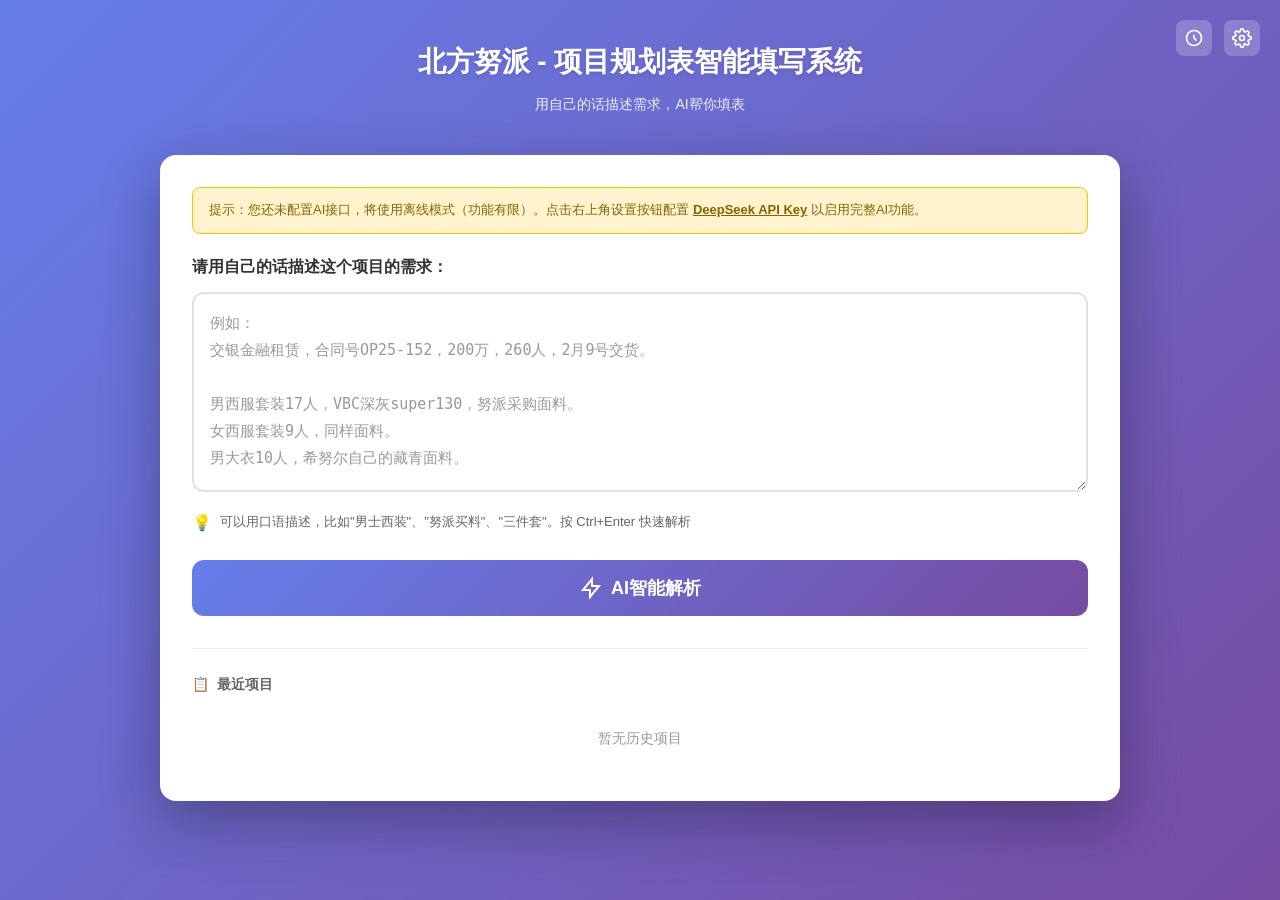
<file: project-planning-system-v2/index.html>
<!DOCTYPE html>
<html lang="zh-CN">
<head>
  <meta charset="UTF-8">
  <meta name="viewport" content="width=device-width, initial-scale=1.0">
  <title>北方努派 - 项目规划表智能填写系统</title>
  <link rel="stylesheet" href="css/style.css">
</head>
<body>
  <div class="app-container">
    <!-- 头部 -->
    <header class="app-header">
      <h1>北方努派 - 项目规划表智能填写系统</h1>
      <p class="subtitle">用自己的话描述需求，AI帮你填表</p>
    </header>

    <!-- 头部操作按钮 -->
    <div class="header-actions">
      <button class="btn btn-icon" id="historyBtn" title="历史记录">
        <svg width="20" height="20" viewBox="0 0 24 24" fill="none" stroke="currentColor" stroke-width="2">
          <path d="M12 8v4l3 3m6-3a9 9 0 11-18 0 9 9 0 0118 0z"/>
        </svg>
      </button>
      <button class="btn btn-icon" id="settingsBtn" title="设置">
        <svg width="20" height="20" viewBox="0 0 24 24" fill="none" stroke="currentColor" stroke-width="2">
          <path d="M12 15a3 3 0 100-6 3 3 0 000 6z"/>
          <path d="M19.4 15a1.65 1.65 0 00.33 1.82l.06.06a2 2 0 010 2.83 2 2 0 01-2.83 0l-.06-.06a1.65 1.65 0 00-1.82-.33 1.65 1.65 0 00-1 1.51V21a2 2 0 01-2 2 2 2 0 01-2-2v-.09A1.65 1.65 0 009 19.4a1.65 1.65 0 00-1.82.33l-.06.06a2 2 0 01-2.83 0 2 2 0 010-2.83l.06-.06a1.65 1.65 0 00.33-1.82 1.65 1.65 0 00-1.51-1H3a2 2 0 01-2-2 2 2 0 012-2h.09A1.65 1.65 0 004.6 9a1.65 1.65 0 00-.33-1.82l-.06-.06a2 2 0 010-2.83 2 2 0 012.83 0l.06.06a1.65 1.65 0 001.82.33H9a1.65 1.65 0 001-1.51V3a2 2 0 012-2 2 2 0 012 2v.09a1.65 1.65 0 001 1.51 1.65 1.65 0 001.82-.33l.06-.06a2 2 0 012.83 0 2 2 0 010 2.83l-.06.06a1.65 1.65 0 00-.33 1.82V9a1.65 1.65 0 001.51 1H21a2 2 0 012 2 2 2 0 01-2 2h-.09a1.65 1.65 0 00-1.51 1z"/>
        </svg>
      </button>
    </div>

    <!-- 输入页面 -->
    <div id="inputPage" class="page active">
      <div class="input-container">
        <!-- API提示 -->
        <div id="apiTip" class="api-tip">
          提示：您还未配置AI接口，将使用离线模式（功能有限）。点击右上角设置按钮配置 <a href="javascript:void(0)" onclick="App.showSettings()">DeepSeek API Key</a> 以启用完整AI功能。
        </div>

        <div class="input-section">
          <label class="input-label">请用自己的话描述这个项目的需求：</label>
          <textarea
            id="userInput"
            class="input-textarea"
            placeholder="例如：
交银金融租赁，合同号OP25-152，200万，260人，2月9号交货。

男西服套装17人，VBC深灰super130，努派采购面料。
女西服套装9人，同样面料。
男大衣10人，希努尔自己的藏青面料。

都用标准高端工艺，希努尔做，大货包装。"></textarea>
          <div class="input-hint">
            <span class="icon">💡</span>
            <span>可以用口语描述，比如"男士西装"、"努派买料"、"三件套"。按 Ctrl+Enter 快速解析</span>
          </div>
        </div>

        <button id="parseBtn" class="parse-btn">
          <svg width="24" height="24" viewBox="0 0 24 24" fill="none" stroke="currentColor" stroke-width="2">
            <path d="M13 10V3L4 14h7v7l9-11h-7z"/>
          </svg>
          AI智能解析
        </button>

        <!-- 最近项目 -->
        <div class="recent-section">
          <div class="recent-title">
            <span class="icon">📋</span>
            <span>最近项目</span>
          </div>
          <div id="recentProjects">
            <!-- 动态填充 -->
          </div>
        </div>
      </div>
    </div>

    <!-- 结果页面 -->
    <div id="resultPage" class="page">
      <div class="result-container">
        <!-- 结果头部 -->
        <div class="result-header">
          <div class="result-title">
            <span class="icon">✓</span>
            <h2>AI已解析完成，请确认以下信息</h2>
          </div>
          <div class="confidence-badge">
            解析置信度: <span id="confidenceValue" class="high">95%</span>
          </div>
        </div>

        <!-- 警告区域 -->
        <div id="warningsContent" class="warnings-section" style="display:none;"></div>

        <!-- 基本信息 -->
        <div class="section-card">
          <div class="section-header">
            <h3>
              <span class="icon">📋</span>
              项目基本信息
            </h3>
            <button class="btn btn-sm btn-link" data-action="edit-basic">修改</button>
          </div>
          <div id="basicInfoContent">
            <!-- 动态填充 -->
          </div>
        </div>

        <!-- 制作明细 -->
        <div class="section-card">
          <div class="section-header">
            <h3>
              <span class="icon">👔</span>
              制作明细 <span id="detailCount">(0条)</span>
            </h3>
            <button class="btn btn-sm btn-link" data-action="add-detail">+ 添加</button>
          </div>
          <div id="detailsContent">
            <!-- 动态填充 -->
          </div>
        </div>

        <!-- 操作按钮 -->
        <div class="result-actions">
          <button id="backBtn" class="btn btn-secondary btn-lg">
            <svg width="16" height="16" viewBox="0 0 24 24" fill="none" stroke="currentColor" stroke-width="2">
              <path d="M19 12H5M12 19l-7-7 7-7"/>
            </svg>
            返回修改
          </button>
          <button id="exportBtn" class="btn btn-success btn-lg">
            <svg width="16" height="16" viewBox="0 0 24 24" fill="none" stroke="currentColor" stroke-width="2">
              <path d="M9 12l2 2 4-4m6 2a9 9 0 11-18 0 9 9 0 0118 0z"/>
            </svg>
            确认并导出Excel
          </button>
        </div>
      </div>
    </div>

    <!-- 编辑弹窗 -->
    <div id="editModal" class="modal">
      <div class="modal-content">
        <div id="editModalContent">
          <!-- 动态填充 -->
        </div>
      </div>
    </div>
  </div>

  <!-- 引入脚本 -->
  <script src="https://cdn.sheetjs.com/xlsx-0.20.1/package/dist/xlsx.full.min.js"></script>
  <script src="js/data.js"></script>
  <script src="js/storage.js"></script>
  <script src="js/ai-parser.js"></script>
  <script src="js/export.js"></script>
  <script src="js/ui.js"></script>
</body>
</html>
</file>
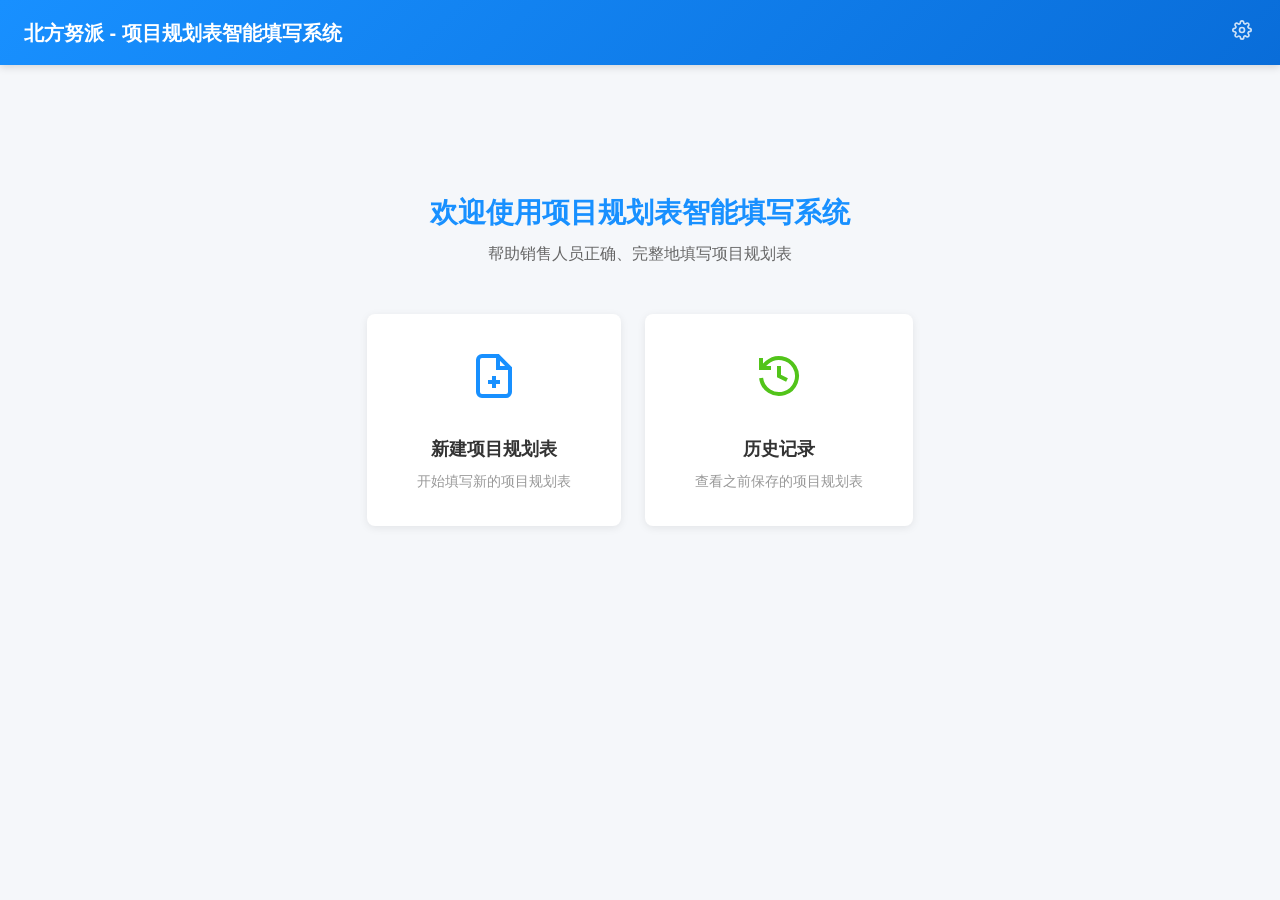
<file: project-planning-system/index.html>
<!DOCTYPE html>
<html lang="zh-CN">
<head>
  <meta charset="UTF-8">
  <meta name="viewport" content="width=device-width, initial-scale=1.0">
  <title>北方努派 - 项目规划表智能填写系统</title>
  <link rel="stylesheet" href="css/style.css">
  <!-- SheetJS 库用于Excel导出 -->
  <script src="https://cdn.sheetjs.com/xlsx-0.20.1/package/dist/xlsx.full.min.js"></script>
</head>
<body>
  <div class="app-container">
    <!-- 头部 -->
    <header class="app-header">
      <h1>北方努派 - 项目规划表智能填写系统</h1>
      <div class="header-actions">
        <button type="button" class="btn-icon" data-action="show-settings" title="设置">
          <svg width="20" height="20" viewBox="0 0 24 24" fill="none" stroke="currentColor" stroke-width="2">
            <circle cx="12" cy="12" r="3"></circle>
            <path d="M19.4 15a1.65 1.65 0 0 0 .33 1.82l.06.06a2 2 0 0 1 0 2.83 2 2 0 0 1-2.83 0l-.06-.06a1.65 1.65 0 0 0-1.82-.33 1.65 1.65 0 0 0-1 1.51V21a2 2 0 0 1-2 2 2 2 0 0 1-2-2v-.09A1.65 1.65 0 0 0 9 19.4a1.65 1.65 0 0 0-1.82.33l-.06.06a2 2 0 0 1-2.83 0 2 2 0 0 1 0-2.83l.06-.06a1.65 1.65 0 0 0 .33-1.82 1.65 1.65 0 0 0-1.51-1H3a2 2 0 0 1-2-2 2 2 0 0 1 2-2h.09A1.65 1.65 0 0 0 4.6 9a1.65 1.65 0 0 0-.33-1.82l-.06-.06a2 2 0 0 1 0-2.83 2 2 0 0 1 2.83 0l.06.06a1.65 1.65 0 0 0 1.82.33H9a1.65 1.65 0 0 0 1-1.51V3a2 2 0 0 1 2-2 2 2 0 0 1 2 2v.09a1.65 1.65 0 0 0 1 1.51 1.65 1.65 0 0 0 1.82-.33l.06-.06a2 2 0 0 1 2.83 0 2 2 0 0 1 0 2.83l-.06.06a1.65 1.65 0 0 0-.33 1.82V9a1.65 1.65 0 0 0 1.51 1H21a2 2 0 0 1 2 2 2 2 0 0 1-2 2h-.09a1.65 1.65 0 0 0-1.51 1z"></path>
          </svg>
        </button>
      </div>
    </header>

    <!-- 主内容区 -->
    <main class="app-main">
      <!-- 首页 -->
      <div id="homePage" class="page active">
        <div class="home-content">
          <div class="welcome-text">
            <h2>欢迎使用项目规划表智能填写系统</h2>
            <p>帮助销售人员正确、完整地填写项目规划表</p>
          </div>
          <div class="home-actions">
            <div class="action-card" data-action="new-project">
              <div class="icon">
                <svg width="48" height="48" viewBox="0 0 24 24" fill="none" stroke="#1890ff" stroke-width="2">
                  <path d="M14 2H6a2 2 0 0 0-2 2v16a2 2 0 0 0 2 2h12a2 2 0 0 0 2-2V8z"></path>
                  <polyline points="14,2 14,8 20,8"></polyline>
                  <line x1="12" y1="18" x2="12" y2="12"></line>
                  <line x1="9" y1="15" x2="15" y2="15"></line>
                </svg>
              </div>
              <h3>新建项目规划表</h3>
              <p>开始填写新的项目规划表</p>
            </div>
            <div class="action-card" data-action="view-history">
              <div class="icon">
                <svg width="48" height="48" viewBox="0 0 24 24" fill="none" stroke="#52c41a" stroke-width="2">
                  <path d="M3 3v5h5"></path>
                  <path d="M3.05 13A9 9 0 1 0 6 5.3L3 8"></path>
                  <path d="M12 7v5l4 2"></path>
                </svg>
              </div>
              <h3>历史记录</h3>
              <p>查看之前保存的项目规划表</p>
            </div>
          </div>
        </div>
      </div>

      <!-- 表单页 -->
      <div id="formPage" class="page">
        <!-- 步骤指示器 -->
        <div class="step-indicator">
          <div class="step active">
            <span class="step-number">1</span>
            <span class="step-title">项目基本信息</span>
          </div>
          <div class="step-connector"></div>
          <div class="step">
            <span class="step-number">2</span>
            <span class="step-title">制作明细</span>
          </div>
          <div class="step-connector"></div>
          <div class="step">
            <span class="step-number">3</span>
            <span class="step-title">执行规划时间</span>
          </div>
          <div class="step-connector"></div>
          <div class="step">
            <span class="step-number">4</span>
            <span class="step-title">预览导出</span>
          </div>
        </div>

        <!-- 表单内容区 -->
        <div id="formContent">
          <!-- 动态渲染 -->
        </div>
      </div>

      <!-- 历史记录页 -->
      <div id="historyPage" class="page">
        <div class="history-header">
          <h2>历史记录</h2>
          <button type="button" class="btn btn-secondary" data-action="go-home">返回首页</button>
        </div>
        <div id="historyList">
          <!-- 动态渲染 -->
        </div>
      </div>
    </main>
  </div>

  <!-- 设置弹窗 -->
  <div id="settingsModal" class="modal">
    <div class="modal-content">
      <div class="modal-header">
        <h3>系统设置</h3>
        <button type="button" class="modal-close" data-action="close-modal">&times;</button>
      </div>
      <div class="modal-body">
        <div class="form-group">
          <label>DeepSeek API Key（可选，用于AI辅助功能）</label>
          <input type="password" id="apiKey" class="form-control" placeholder="sk-...">
          <p class="hint">配置API Key后可使用存货名称智能匹配、工艺要求智能补全等AI功能</p>
        </div>
      </div>
      <div class="modal-footer">
        <button type="button" class="btn btn-secondary" data-action="close-modal">取消</button>
        <button type="button" class="btn btn-primary" data-action="save-settings">保存</button>
      </div>
    </div>
  </div>

  <!-- 加载JavaScript模块 -->
  <script src="js/data.js"></script>
  <script src="js/storage.js"></script>
  <script src="js/form.js"></script>
  <script src="js/export.js"></script>
  <script src="js/ai.js"></script>
  <script src="js/main.js"></script>
</body>
</html>
</file>
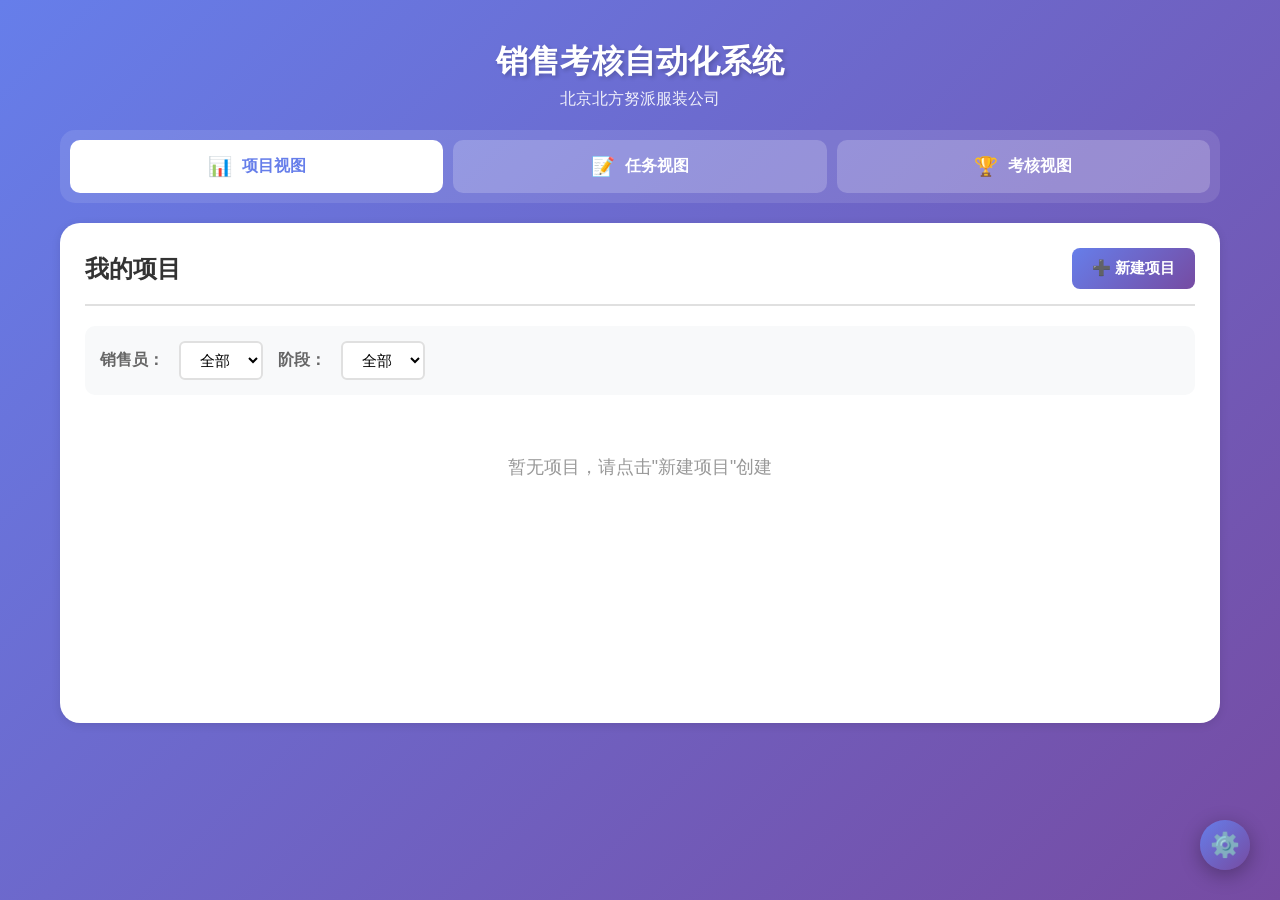
<file: sales-kpi-system/index.html>
<!DOCTYPE html>
<html lang="zh-CN">
<head>
    <meta charset="UTF-8">
    <meta name="viewport" content="width=device-width, initial-scale=1.0">
    <title>销售考核自动化系统 - 北京北方努派服装公司</title>
    <link rel="stylesheet" href="new-styles.css">
</head>
<body>
    <div class="app-container">
        <!-- 顶部标题 -->
        <header class="app-header">
            <h1>销售考核自动化系统</h1>
            <p class="subtitle">北京北方努派服装公司</p>
        </header>

        <!-- 三视图导航 -->
        <nav class="main-nav">
            <button class="nav-btn active" data-view="projects">
                <span class="nav-icon">📊</span>
                <span class="nav-text">项目视图</span>
            </button>
            <button class="nav-btn" data-view="tasks">
                <span class="nav-icon">📝</span>
                <span class="nav-text">任务视图</span>
            </button>
            <button class="nav-btn" data-view="assessment">
                <span class="nav-icon">🏆</span>
                <span class="nav-text">考核视图</span>
            </button>
        </nav>

        <!-- 视图内容 -->
        <main class="main-content">
            <!-- ==================== 项目视图 ==================== -->
            <section id="projects-view" class="view active">
                <div class="view-header">
                    <h2>我的项目</h2>
                    <button class="btn btn-primary" onclick="showAddProjectModal()">
                        ➕ 新建项目
                    </button>
                </div>

                <div class="filter-bar">
                    <label>销售员：</label>
                    <select id="projectFilterSalesperson" onchange="filterProjects()">
                        <option value="">全部</option>
                    </select>
                    <label>阶段：</label>
                    <select id="projectFilterStage" onchange="filterProjects()">
                        <option value="">全部</option>
                        <option value="接触">接触</option>
                        <option value="递进">递进</option>
                        <option value="深入">深入</option>
                        <option value="执行">执行</option>
                        <option value="冲刺">冲刺</option>
                        <option value="谈判">谈判</option>
                        <option value="签约">签约</option>
                    </select>
                </div>

                <div id="projectsList" class="projects-list">
                    <p class="empty-hint">加载中...</p>
                </div>
            </section>

            <!-- ==================== 任务视图（核心工作台） ==================== -->
            <section id="tasks-view" class="view">
                <div class="workbench-header">
                    <div class="workbench-title">
                        <button class="btn btn-back" onclick="exitWorkbench()">← 返回</button>
                        <h2 id="workbenchTitle">工作台</h2>
                    </div>
                    <div class="workbench-actions">
                        <button class="btn btn-secondary" onclick="showGlobalAnalysisModal()">
                            📊 AI全局分析
                        </button>
                    </div>
                    <div class="workbench-score">
                        <span class="score-label">项目总分：</span>
                        <span class="score-value" id="workbenchScore">0</span>
                        <span class="score-grade" id="workbenchGrade"></span>
                    </div>
                </div>

                <div class="task-filters">
                    <div class="filter-group">
                        <label>筛选：</label>
                        <button class="filter-btn active" data-filter="all">全部</button>
                        <button class="filter-btn" data-filter="incomplete">未完成</button>
                        <button class="filter-btn" data-filter="complete">已完成</button>
                    </div>
                    <div class="filter-group">
                        <label>分组：</label>
                        <button class="group-btn active" data-group="none">不分组</button>
                        <button class="group-btn" data-group="category">按阶段分组</button>
                    </div>
                </div>

                <div id="tasksList" class="tasks-list">
                    <p class="empty-hint">请从项目视图选择一个项目</p>
                </div>
            </section>

            <!-- ==================== 考核视图 ==================== -->
            <section id="assessment-view" class="view">
                <div class="assessment-header">
                    <h2>月度考核</h2>
                    <div class="month-selector">
                        <select id="monthSelect" class="month-dropdown" onchange="onMonthChange()"></select>
                    </div>
                </div>

                <div class="snapshot-panel">
                    <div class="snapshot-status" id="snapshotStatus">
                        <span class="status-icon">⏳</span>
                        <span class="status-text">未生成快照</span>
                    </div>
                    <button class="btn btn-primary" id="generateSnapshotBtn" onclick="generateSnapshot()">
                        📸 生成本月快照
                    </button>
                </div>

                <div id="rankingContent" class="ranking-content">
                    <p class="empty-hint">加载中...</p>
                </div>

                <!-- 项目明细弹窗 -->
                <div id="projectDetailModal" class="modal-overlay">
                    <div class="modal-content modal-large">
                        <div class="modal-header">
                            <h2 id="projectDetailTitle">项目明细</h2>
                            <button class="modal-close" onclick="closeProjectDetailModal()">×</button>
                        </div>
                        <div class="modal-body" id="projectDetailBody">
                            <!-- 动态生成项目明细 -->
                        </div>
                    </div>
                </div>

                <div class="assessment-actions">
                    <button class="btn btn-secondary" onclick="exportToExcel()">
                        📥 导出Excel
                    </button>
                </div>
            </section>
        </main>
    </div>

    <!-- ==================== 弹窗：新建/编辑项目 ==================== -->
    <div id="projectModal" class="modal-overlay">
        <div class="modal-content">
            <div class="modal-header">
                <h2 id="projectModalTitle">新建项目</h2>
                <button class="modal-close" onclick="closeProjectModal()">×</button>
            </div>
            <div class="modal-body">
                <form id="projectForm" onsubmit="submitProject(event)">
                    <input type="hidden" name="projectId" id="projectId">
                    <div class="form-group">
                        <label>项目名称 *</label>
                        <input type="text" name="name" required placeholder="请输入项目名称">
                    </div>
                    <div class="form-group">
                        <label>销售员 *</label>
                        <input type="text" name="salesperson" required placeholder="请输入销售员姓名">
                    </div>
                    <div class="form-row">
                        <div class="form-group">
                            <label>项目金额（万元）*</label>
                            <input type="number" name="amount" required placeholder="0" min="0">
                        </div>
                        <div class="form-group">
                            <label>当前阶段 *</label>
                            <select name="currentStage" required>
                                <option value="接触">接触</option>
                                <option value="递进">递进</option>
                                <option value="深入">深入</option>
                                <option value="执行">执行</option>
                                <option value="冲刺">冲刺</option>
                                <option value="谈判">谈判</option>
                                <option value="签约">签约</option>
                            </select>
                        </div>
                    </div>
                    <div class="form-group">
                        <label>进入当前阶段日期 *</label>
                        <input type="date" name="stageStartDate" required>
                    </div>
                    <div class="form-actions">
                        <button type="button" class="btn btn-secondary" onclick="closeProjectModal()">取消</button>
                        <button type="submit" class="btn btn-primary">保存</button>
                    </div>
                </form>
            </div>
        </div>
    </div>

    <!-- ==================== 弹窗：上传新版本 ==================== -->
    <div id="versionModal" class="modal-overlay">
        <div class="modal-content modal-large">
            <div class="modal-header">
                <h2 id="versionModalTitle">上传新版本</h2>
                <button class="modal-close" onclick="closeVersionModal()">×</button>
            </div>
            <div class="modal-body" id="versionModalBody">
                <!-- 动态生成表单 -->
            </div>
        </div>
    </div>

    <!-- ==================== 弹窗：版本历史 ==================== -->
    <div id="historyModal" class="modal-overlay">
        <div class="modal-content modal-large">
            <div class="modal-header">
                <h2 id="historyModalTitle">版本历史</h2>
                <button class="modal-close" onclick="closeHistoryModal()">×</button>
            </div>
            <div class="modal-body" id="historyModalBody">
                <!-- 动态生成版本列表 -->
            </div>
        </div>
    </div>

    <!-- ==================== 弹窗：AI全局分析 ==================== -->
    <div id="globalAnalysisModal" class="modal-overlay">
        <div class="modal-content modal-large">
            <div class="modal-header">
                <h2 id="globalAnalysisModalTitle">AI全局一致性分析</h2>
                <button class="modal-close" onclick="closeGlobalAnalysisModal()">×</button>
            </div>
            <div class="modal-body" id="globalAnalysisModalBody">
                <!-- 动态生成分析内容 -->
            </div>
        </div>
    </div>

    <!-- ==================== 弹窗：设置 ==================== -->
    <div id="settingsModal" class="modal-overlay">
        <div class="modal-content">
            <div class="modal-header">
                <h2>系统设置</h2>
                <button class="modal-close" onclick="closeSettingsModal()">×</button>
            </div>
            <div class="modal-body">
                <div class="settings-section">
                    <h3>数据管理</h3>
                    <div class="settings-buttons">
                        <button class="btn btn-secondary" onclick="loadTestDataFromSettings()">
                            🧪 加载测试数据
                        </button>
                        <button class="btn btn-secondary" onclick="exportAllData()">
                            📤 导出数据
                        </button>
                        <button class="btn btn-danger" onclick="clearAllData()">
                            🗑️ 清除数据
                        </button>
                    </div>
                </div>
                <div class="settings-section">
                    <h3>快照列表</h3>
                    <div id="snapshotList">
                        <p class="empty-hint">暂无快照</p>
                    </div>
                </div>
                <div class="settings-section">
                    <h3>🤖 AI智能验证</h3>
                    <p style="color: #666; font-size: 0.9rem; margin-bottom: 15px;">
                        启用Gemini AI进行内容质量智能验证（可选功能）
                    </p>
                    <div class="form-group">
                        <label>Gemini API Key</label>
                        <input type="password" id="geminiApiKey" placeholder="输入你的API Key" style="width: 100%;">
                    </div>
                    <div class="settings-buttons" style="margin-top: 10px;">
                        <button class="btn btn-secondary" onclick="saveApiKey()">
                            💾 保存
                        </button>
                        <button class="btn btn-secondary" onclick="testApiConnection()">
                            🔗 测试连接
                        </button>
                        <a href="https://aistudio.google.com/apikey" target="_blank" class="btn btn-secondary">
                            🔑 获取API Key
                        </a>
                    </div>
                    <div id="apiTestResult" style="margin-top: 10px; padding: 10px; border-radius: 8px; display: none;"></div>
                </div>
            </div>
        </div>
    </div>

    <!-- 浮动设置按钮 -->
    <button class="floating-btn" onclick="showSettingsModal()">⚙️</button>

    <!-- 脚本加载 -->
    <script src="task-config.js"></script>
    <script src="task-rules.js"></script>
    <script src="data-storage.js"></script>
    <script src="score-engine.js"></script>
    <script src="ai-validator.js"></script>
    <script src="validation-engine.js"></script>
    <script src="global-analyzer.js"></script>
    <script src="version-validator.js"></script>
    <script src="task-templates.js"></script>
    <script src="test-data.js"></script>
    <script src="new-app.js"></script>
</body>
</html>
</file>
<file: project-planning-system-v2/css/style.css>
/**
 * 北方努派项目规划表智能填写系统 V2 - 样式文件
 */

/* ==================== 基础样式 ==================== */
* {
  margin: 0;
  padding: 0;
  box-sizing: border-box;
}

body {
  font-family: -apple-system, BlinkMacSystemFont, 'Segoe UI', Roboto, 'Helvetica Neue', Arial, 'Noto Sans', sans-serif;
  font-size: 14px;
  line-height: 1.6;
  color: #333;
  background: linear-gradient(135deg, #667eea 0%, #764ba2 100%);
  min-height: 100vh;
}

/* ==================== 布局 ==================== */
.app-container {
  max-width: 1000px;
  margin: 0 auto;
  padding: 40px 20px;
}

.app-header {
  text-align: center;
  margin-bottom: 40px;
  color: white;
}

.app-header h1 {
  font-size: 28px;
  font-weight: 600;
  margin-bottom: 8px;
  text-shadow: 0 2px 4px rgba(0,0,0,0.1);
}

.app-header .subtitle {
  font-size: 14px;
  opacity: 0.9;
}

.header-actions {
  position: absolute;
  top: 20px;
  right: 20px;
  display: flex;
  gap: 12px;
}

/* ==================== 页面切换 ==================== */
.page {
  display: none;
}

.page.active {
  display: block;
}

/* ==================== 输入页面 ==================== */
.input-container {
  background: white;
  border-radius: 16px;
  padding: 32px;
  box-shadow: 0 20px 60px rgba(0,0,0,0.3);
}

.input-section {
  margin-bottom: 24px;
}

.input-label {
  display: block;
  font-size: 16px;
  font-weight: 600;
  color: #333;
  margin-bottom: 12px;
}

.input-textarea {
  width: 100%;
  min-height: 200px;
  padding: 16px;
  border: 2px solid #e0e0e0;
  border-radius: 12px;
  font-size: 15px;
  line-height: 1.8;
  resize: vertical;
  transition: border-color 0.3s, box-shadow 0.3s;
}

.input-textarea:focus {
  outline: none;
  border-color: #667eea;
  box-shadow: 0 0 0 4px rgba(102, 126, 234, 0.1);
}

.input-textarea::placeholder {
  color: #999;
}

.input-hint {
  display: flex;
  align-items: center;
  gap: 8px;
  color: #666;
  font-size: 13px;
  margin-top: 12px;
}

.input-hint .icon {
  font-size: 16px;
}

.parse-btn {
  width: 100%;
  padding: 16px 32px;
  background: linear-gradient(135deg, #667eea 0%, #764ba2 100%);
  color: white;
  border: none;
  border-radius: 12px;
  font-size: 18px;
  font-weight: 600;
  cursor: pointer;
  transition: transform 0.2s, box-shadow 0.2s;
  display: flex;
  align-items: center;
  justify-content: center;
  gap: 8px;
}

.parse-btn:hover:not(:disabled) {
  transform: translateY(-2px);
  box-shadow: 0 8px 25px rgba(102, 126, 234, 0.4);
}

.parse-btn:disabled {
  opacity: 0.7;
  cursor: not-allowed;
}

.parse-btn .loading {
  width: 20px;
  height: 20px;
  border: 3px solid rgba(255,255,255,0.3);
  border-top-color: white;
  border-radius: 50%;
  animation: spin 0.8s linear infinite;
}

@keyframes spin {
  to { transform: rotate(360deg); }
}

/* API提示 */
.api-tip {
  display: none;
  background: #fff3cd;
  border: 1px solid #ffc107;
  border-radius: 8px;
  padding: 12px 16px;
  margin-bottom: 20px;
  color: #856404;
  font-size: 13px;
}

.api-tip a {
  color: #856404;
  font-weight: 600;
}

/* 最近项目 */
.recent-section {
  margin-top: 32px;
  padding-top: 24px;
  border-top: 1px solid #eee;
}

.recent-title {
  font-size: 14px;
  font-weight: 600;
  color: #666;
  margin-bottom: 12px;
  display: flex;
  align-items: center;
  gap: 8px;
}

.recent-item {
  display: flex;
  align-items: center;
  padding: 10px 12px;
  border-radius: 8px;
  cursor: pointer;
  transition: background 0.2s;
}

.recent-item:hover {
  background: #f5f5f5;
}

.recent-item .customer {
  font-weight: 500;
  color: #333;
}

.recent-item .contract {
  color: #666;
  margin-left: 8px;
}

.recent-item .date {
  color: #999;
  font-size: 12px;
  margin-left: auto;
}

.empty-tip {
  color: #999;
  text-align: center;
  padding: 20px;
}

/* ==================== 结果页面 ==================== */
.result-container {
  background: white;
  border-radius: 16px;
  padding: 32px;
  box-shadow: 0 20px 60px rgba(0,0,0,0.3);
}

.result-header {
  display: flex;
  align-items: center;
  justify-content: space-between;
  margin-bottom: 24px;
  padding-bottom: 16px;
  border-bottom: 1px solid #eee;
}

.result-title {
  display: flex;
  align-items: center;
  gap: 12px;
}

.result-title .icon {
  width: 32px;
  height: 32px;
  background: #52c41a;
  color: white;
  border-radius: 50%;
  display: flex;
  align-items: center;
  justify-content: center;
  font-size: 18px;
}

.result-title h2 {
  font-size: 18px;
  font-weight: 600;
}

.confidence-badge {
  font-size: 12px;
  color: #666;
}

.confidence-badge .high { color: #52c41a; font-weight: 600; }
.confidence-badge .medium { color: #faad14; font-weight: 600; }
.confidence-badge .low { color: #ff4d4f; font-weight: 600; }

/* 基本信息卡片 */
.section-card {
  background: #fafafa;
  border-radius: 12px;
  padding: 20px;
  margin-bottom: 20px;
}

.section-header {
  display: flex;
  align-items: center;
  justify-content: space-between;
  margin-bottom: 16px;
}

.section-header h3 {
  font-size: 16px;
  font-weight: 600;
  display: flex;
  align-items: center;
  gap: 8px;
}

.section-header .icon {
  font-size: 18px;
}

.info-grid {
  display: grid;
  grid-template-columns: repeat(3, 1fr);
  gap: 16px;
}

.info-item {
  display: flex;
  flex-direction: column;
  gap: 4px;
}

.info-item label {
  font-size: 12px;
  color: #999;
}

.info-item span {
  font-size: 14px;
  font-weight: 500;
}

.info-item .missing {
  color: #ff4d4f;
  font-weight: normal;
  font-style: italic;
}

/* 明细卡片 */
.detail-card {
  background: white;
  border: 1px solid #e8e8e8;
  border-radius: 12px;
  margin-bottom: 16px;
  overflow: hidden;
}

.detail-header {
  display: flex;
  align-items: center;
  justify-content: space-between;
  padding: 12px 16px;
  background: #f5f7fa;
  border-bottom: 1px solid #e8e8e8;
}

.detail-title {
  font-weight: 600;
  color: #333;
}

.detail-actions {
  display: flex;
  gap: 8px;
}

.detail-body {
  padding: 16px;
}

.detail-row {
  display: flex;
  align-items: flex-start;
  margin-bottom: 8px;
}

.detail-row:last-child {
  margin-bottom: 0;
}

.detail-row .label {
  color: #666;
  width: 80px;
  flex-shrink: 0;
}

.detail-row .value {
  color: #333;
  font-weight: 500;
}

.detail-row .value.craft-value {
  font-weight: normal;
  color: #666;
  font-size: 13px;
}

.detail-missing {
  display: flex;
  align-items: center;
  gap: 8px;
  margin-top: 12px;
  padding: 8px 12px;
  background: #fff2f0;
  border-radius: 6px;
  color: #ff4d4f;
  font-size: 13px;
}

.detail-missing .icon {
  width: 18px;
  height: 18px;
  background: #ff4d4f;
  color: white;
  border-radius: 50%;
  display: flex;
  align-items: center;
  justify-content: center;
  font-size: 12px;
  font-weight: bold;
}

/* 警告区域 */
.warnings-section {
  background: #fffbe6;
  border: 1px solid #ffe58f;
  border-radius: 12px;
  padding: 16px;
  margin-bottom: 20px;
}

.warnings-header {
  display: flex;
  align-items: center;
  gap: 8px;
  color: #d48806;
  font-weight: 600;
  margin-bottom: 12px;
}

.warnings-header .icon {
  font-size: 18px;
}

.warnings-list {
  list-style: none;
  margin: 0;
  padding: 0;
}

.warning-item {
  display: flex;
  align-items: center;
  justify-content: space-between;
  padding: 8px 0;
  border-bottom: 1px dashed #ffe58f;
  color: #ad6800;
  font-size: 13px;
}

.warning-item:last-child {
  border-bottom: none;
}

.warning-close {
  background: none;
  border: none;
  color: #d48806;
  font-size: 18px;
  cursor: pointer;
  padding: 0 4px;
}

/* 操作按钮区 */
.result-actions {
  display: flex;
  justify-content: space-between;
  gap: 16px;
  margin-top: 24px;
  padding-top: 20px;
  border-top: 1px solid #eee;
}

/* ==================== 按钮样式 ==================== */
.btn {
  display: inline-flex;
  align-items: center;
  justify-content: center;
  padding: 10px 20px;
  border: none;
  border-radius: 8px;
  font-size: 14px;
  font-weight: 500;
  cursor: pointer;
  transition: all 0.2s;
  text-decoration: none;
  gap: 6px;
}

.btn:disabled {
  opacity: 0.6;
  cursor: not-allowed;
}

.btn-primary {
  background: linear-gradient(135deg, #667eea 0%, #764ba2 100%);
  color: white;
}

.btn-primary:hover:not(:disabled) {
  transform: translateY(-1px);
  box-shadow: 0 4px 12px rgba(102, 126, 234, 0.4);
}

.btn-secondary {
  background: #f0f0f0;
  color: #333;
}

.btn-secondary:hover:not(:disabled) {
  background: #e0e0e0;
}

.btn-success {
  background: #52c41a;
  color: white;
}

.btn-success:hover:not(:disabled) {
  background: #73d13d;
}

.btn-link {
  background: none;
  color: #667eea;
  padding: 4px 8px;
}

.btn-link:hover {
  color: #764ba2;
}

.btn-danger-text {
  color: #ff4d4f;
}

.btn-danger-text:hover {
  color: #ff7875;
}

.btn-sm {
  padding: 6px 12px;
  font-size: 13px;
}

.btn-lg {
  padding: 14px 28px;
  font-size: 16px;
}

.btn-icon {
  background: rgba(255,255,255,0.2);
  color: white;
  padding: 8px;
  border-radius: 8px;
}

.btn-icon:hover {
  background: rgba(255,255,255,0.3);
}

/* ==================== 弹窗样式 ==================== */
.modal {
  display: none;
  position: fixed;
  top: 0;
  left: 0;
  right: 0;
  bottom: 0;
  background: rgba(0, 0, 0, 0.5);
  z-index: 1000;
  align-items: center;
  justify-content: center;
  padding: 20px;
}

.modal.show {
  display: flex;
}

.modal-content {
  background: white;
  border-radius: 16px;
  width: 100%;
  max-width: 600px;
  max-height: 90vh;
  overflow-y: auto;
  box-shadow: 0 20px 60px rgba(0,0,0,0.3);
}

.modal-content h3 {
  font-size: 18px;
  font-weight: 600;
  padding: 20px 24px;
  border-bottom: 1px solid #eee;
  margin: 0;
}

.modal-content form {
  padding: 24px;
}

/* ==================== 表单样式 ==================== */
.form-row {
  display: flex;
  gap: 16px;
  margin-bottom: 16px;
}

.form-group {
  flex: 1;
  min-width: 0;
}

.form-group.full-width {
  flex: 100%;
}

.form-group label {
  display: block;
  font-size: 13px;
  font-weight: 500;
  color: #333;
  margin-bottom: 6px;
}

.form-control {
  width: 100%;
  padding: 10px 12px;
  border: 1px solid #d9d9d9;
  border-radius: 8px;
  font-size: 14px;
  transition: all 0.2s;
}

.form-control:focus {
  outline: none;
  border-color: #667eea;
  box-shadow: 0 0 0 3px rgba(102, 126, 234, 0.1);
}

.form-control:read-only {
  background: #f5f5f5;
}

textarea.form-control {
  resize: vertical;
  min-height: 60px;
}

.required {
  color: #ff4d4f;
}

.hint {
  color: #999;
  font-size: 12px;
  margin-top: 4px;
}

.hint a {
  color: #667eea;
}

.form-section-title {
  font-size: 14px;
  font-weight: 600;
  color: #667eea;
  margin: 20px 0 16px;
  padding-bottom: 8px;
  border-bottom: 1px dashed #e0e0e0;
}

.radio-group {
  display: flex;
  gap: 20px;
  padding-top: 6px;
}

.radio-label {
  display: flex;
  align-items: center;
  gap: 6px;
  cursor: pointer;
}

.radio-label input {
  margin: 0;
}

.form-actions {
  display: flex;
  justify-content: flex-end;
  gap: 12px;
  margin-top: 24px;
  padding-top: 16px;
  border-top: 1px solid #eee;
}

/* ==================== 历史记录 ==================== */
.history-list {
  max-height: 400px;
  overflow-y: auto;
}

.history-item {
  display: flex;
  align-items: center;
  justify-content: space-between;
  padding: 12px;
  border-bottom: 1px solid #f0f0f0;
}

.history-item:hover {
  background: #f5f7fa;
}

.history-info {
  flex: 1;
  cursor: pointer;
  display: flex;
  align-items: center;
  gap: 12px;
}

.history-info .customer {
  font-weight: 500;
}

.history-info .contract {
  color: #666;
}

.history-info .date {
  color: #999;
  font-size: 12px;
  margin-left: auto;
}

/* ==================== 消息提示 ==================== */
.message-toast {
  position: fixed;
  top: 20px;
  left: 50%;
  transform: translateX(-50%) translateY(-100px);
  padding: 12px 24px;
  border-radius: 8px;
  color: white;
  font-weight: 500;
  z-index: 10000;
  transition: transform 0.3s ease;
  box-shadow: 0 4px 12px rgba(0,0,0,0.15);
}

.message-toast.show {
  transform: translateX(-50%) translateY(0);
}

.message-success {
  background: #52c41a;
}

.message-error {
  background: #ff4d4f;
}

.message-info {
  background: #667eea;
}

/* ==================== 响应式 ==================== */
@media (max-width: 768px) {
  .app-container {
    padding: 20px 16px;
  }

  .input-container,
  .result-container {
    padding: 20px;
    border-radius: 12px;
  }

  .info-grid {
    grid-template-columns: repeat(2, 1fr);
  }

  .form-row {
    flex-direction: column;
  }

  .result-actions {
    flex-direction: column;
  }

  .header-actions {
    position: static;
    justify-content: center;
    margin-bottom: 20px;
  }
}

@media (max-width: 480px) {
  .info-grid {
    grid-template-columns: 1fr;
  }

  .detail-row {
    flex-direction: column;
    gap: 4px;
  }

  .detail-row .label {
    width: auto;
  }
}
</file>
<file: project-planning-system/css/style.css>
/**
 * 北方努派项目规划表智能填写系统 - 样式文件
 */

/* ========== 基础样式 ========== */
* {
  margin: 0;
  padding: 0;
  box-sizing: border-box;
}

body {
  font-family: -apple-system, BlinkMacSystemFont, 'Segoe UI', Roboto, 'Helvetica Neue', Arial, 'Noto Sans', sans-serif;
  font-size: 14px;
  line-height: 1.5;
  color: #333;
  background-color: #f5f7fa;
}

/* ========== 布局 ========== */
.app-container {
  min-height: 100vh;
  display: flex;
  flex-direction: column;
}

.app-header {
  background: linear-gradient(135deg, #1890ff 0%, #096dd9 100%);
  color: white;
  padding: 16px 24px;
  display: flex;
  justify-content: space-between;
  align-items: center;
  box-shadow: 0 2px 8px rgba(0, 0, 0, 0.15);
}

.app-header h1 {
  font-size: 20px;
  font-weight: 600;
}

.header-actions {
  display: flex;
  gap: 12px;
}

.app-main {
  flex: 1;
  padding: 24px;
  max-width: 1400px;
  margin: 0 auto;
  width: 100%;
}

/* ========== 页面 ========== */
.page {
  display: none;
}

.page.active {
  display: block;
}

/* ========== 首页 ========== */
.home-content {
  display: flex;
  flex-direction: column;
  align-items: center;
  justify-content: center;
  min-height: 60vh;
}

.welcome-text {
  text-align: center;
  margin-bottom: 48px;
}

.welcome-text h2 {
  font-size: 28px;
  color: #1890ff;
  margin-bottom: 8px;
}

.welcome-text p {
  color: #666;
  font-size: 16px;
}

.home-actions {
  display: flex;
  gap: 24px;
}

.action-card {
  background: white;
  border-radius: 8px;
  padding: 32px 48px;
  text-align: center;
  cursor: pointer;
  transition: all 0.3s;
  box-shadow: 0 2px 8px rgba(0, 0, 0, 0.08);
  border: 2px solid transparent;
}

.action-card:hover {
  transform: translateY(-4px);
  box-shadow: 0 8px 24px rgba(0, 0, 0, 0.12);
  border-color: #1890ff;
}

.action-card .icon {
  font-size: 48px;
  margin-bottom: 16px;
}

.action-card h3 {
  font-size: 18px;
  color: #333;
  margin-bottom: 8px;
}

.action-card p {
  color: #999;
  font-size: 14px;
}

/* ========== 按钮 ========== */
.btn {
  display: inline-flex;
  align-items: center;
  justify-content: center;
  padding: 8px 16px;
  border: none;
  border-radius: 4px;
  font-size: 14px;
  font-weight: 500;
  cursor: pointer;
  transition: all 0.2s;
  text-decoration: none;
}

.btn:disabled {
  opacity: 0.6;
  cursor: not-allowed;
}

.btn-primary {
  background: #1890ff;
  color: white;
}

.btn-primary:hover:not(:disabled) {
  background: #40a9ff;
}

.btn-secondary {
  background: #f0f0f0;
  color: #333;
}

.btn-secondary:hover:not(:disabled) {
  background: #d9d9d9;
}

.btn-danger {
  background: #ff4d4f;
  color: white;
}

.btn-danger:hover:not(:disabled) {
  background: #ff7875;
}

.btn-link {
  background: none;
  color: #1890ff;
  padding: 4px 8px;
}

.btn-link:hover {
  color: #40a9ff;
}

.btn-sm {
  padding: 4px 8px;
  font-size: 12px;
}

.btn-icon {
  background: none;
  border: none;
  color: white;
  font-size: 20px;
  cursor: pointer;
  padding: 4px;
  opacity: 0.8;
}

.btn-icon:hover {
  opacity: 1;
}

/* ========== 步骤指示器 ========== */
.step-indicator {
  display: flex;
  justify-content: center;
  margin-bottom: 32px;
  background: white;
  padding: 20px;
  border-radius: 8px;
  box-shadow: 0 2px 8px rgba(0, 0, 0, 0.08);
}

.step {
  display: flex;
  align-items: center;
  color: #999;
}

.step-number {
  width: 32px;
  height: 32px;
  border-radius: 50%;
  background: #f0f0f0;
  display: flex;
  align-items: center;
  justify-content: center;
  font-weight: 600;
  margin-right: 8px;
}

.step-title {
  font-size: 14px;
}

.step.active .step-number {
  background: #1890ff;
  color: white;
}

.step.active .step-title {
  color: #1890ff;
  font-weight: 600;
}

.step.completed .step-number {
  background: #52c41a;
  color: white;
}

.step.completed .step-title {
  color: #52c41a;
}

.step-connector {
  width: 60px;
  height: 2px;
  background: #f0f0f0;
  margin: 0 16px;
}

.step.completed + .step-connector,
.step.completed ~ .step-connector {
  background: #52c41a;
}

/* ========== 表单 ========== */
.form-section {
  background: white;
  border-radius: 8px;
  padding: 24px;
  margin-bottom: 24px;
  box-shadow: 0 2px 8px rgba(0, 0, 0, 0.08);
}

.form-section h3 {
  font-size: 18px;
  color: #333;
  margin-bottom: 20px;
  padding-bottom: 12px;
  border-bottom: 1px solid #f0f0f0;
}

.form-section h4 {
  font-size: 16px;
  color: #333;
  margin-bottom: 16px;
}

.form-row {
  display: flex;
  gap: 16px;
  margin-bottom: 16px;
}

.form-row:last-child {
  margin-bottom: 0;
}

.form-group {
  flex: 1;
  min-width: 0;
}

.form-group-large {
  flex: 2;
}

.form-group label {
  display: block;
  margin-bottom: 6px;
  font-weight: 500;
  color: #333;
}

.form-control {
  width: 100%;
  padding: 8px 12px;
  border: 1px solid #d9d9d9;
  border-radius: 4px;
  font-size: 14px;
  transition: all 0.2s;
}

.form-control:focus {
  outline: none;
  border-color: #40a9ff;
  box-shadow: 0 0 0 2px rgba(24, 144, 255, 0.2);
}

.form-control:read-only {
  background: #f5f5f5;
  cursor: not-allowed;
}

.form-control.error {
  border-color: #ff4d4f;
}

textarea.form-control {
  resize: vertical;
  min-height: 60px;
}

select.form-control {
  cursor: pointer;
}

.required {
  color: #ff4d4f;
}

.hint {
  color: #999;
  font-size: 13px;
  margin-top: 4px;
}

/* 单选框组 */
.radio-group {
  display: flex;
  gap: 16px;
  padding-top: 6px;
}

.radio-label {
  display: flex;
  align-items: center;
  cursor: pointer;
}

.radio-label input[type="radio"] {
  margin-right: 6px;
}

/* 搜索下拉框 */
.searchable-select {
  position: relative;
}

.searchable-select input {
  margin-bottom: 8px;
}

/* 输入框带单位 */
.input-with-unit {
  display: flex;
  align-items: center;
  gap: 8px;
}

.input-with-unit .form-control {
  flex: 1;
}

.input-with-unit .unit {
  color: #666;
  white-space: nowrap;
}

/* ========== 工艺选项 ========== */
.craft-options-container {
  background: #fafafa;
  border-radius: 8px;
  padding: 16px;
  margin: 16px 0;
}

.craft-section {
  margin-bottom: 20px;
}

.craft-section:last-child {
  margin-bottom: 0;
}

.craft-section h4 {
  font-size: 15px;
  color: #1890ff;
  margin-bottom: 12px;
  padding-bottom: 8px;
  border-bottom: 1px dashed #d9d9d9;
}

.craft-option {
  display: flex;
  align-items: flex-start;
  margin-bottom: 12px;
}

.craft-option > label {
  width: 80px;
  flex-shrink: 0;
  padding-top: 4px;
}

.craft-option .radio-group {
  flex-wrap: wrap;
}

/* ========== 明细列表 ========== */
.detail-list-section {
  margin-bottom: 24px;
}

.detail-list-section h4 {
  display: flex;
  align-items: center;
  gap: 8px;
}

.detail-count {
  font-size: 14px;
  color: #999;
  font-weight: normal;
}

.detail-list {
  margin-top: 12px;
}

.detail-table {
  width: 100%;
  border-collapse: collapse;
  font-size: 13px;
}

.detail-table th,
.detail-table td {
  padding: 10px 12px;
  text-align: left;
  border-bottom: 1px solid #f0f0f0;
}

.detail-table th {
  background: #fafafa;
  font-weight: 600;
  color: #666;
}

.detail-table tr:hover {
  background: #f5f7fa;
}

.detail-table .actions {
  white-space: nowrap;
}

.detail-table .actions .btn {
  margin-right: 4px;
}

.empty-list {
  text-align: center;
  padding: 32px;
  color: #999;
  background: #fafafa;
  border-radius: 8px;
}

/* ========== 明细表单区域 ========== */
.detail-form-section {
  background: #f0f7ff;
  border-radius: 8px;
  padding: 20px;
  border: 1px solid #d6e4ff;
}

.detail-form-section h4 {
  color: #1890ff;
}

.detail-form-actions {
  display: flex;
  justify-content: flex-end;
  gap: 12px;
  margin-top: 20px;
  padding-top: 16px;
  border-top: 1px solid #d6e4ff;
}

/* ========== 表单操作区 ========== */
.form-actions {
  display: flex;
  justify-content: flex-end;
  gap: 12px;
  padding: 20px 24px;
  background: white;
  border-radius: 8px;
  box-shadow: 0 2px 8px rgba(0, 0, 0, 0.08);
}

/* ========== 预览页面 ========== */
.preview-section {
  margin-bottom: 24px;
}

.preview-section h4 {
  font-size: 16px;
  color: #333;
  margin-bottom: 12px;
}

.preview-table {
  width: 100%;
  border-collapse: collapse;
  font-size: 13px;
}

.preview-table th,
.preview-table td {
  padding: 10px 12px;
  text-align: left;
  border: 1px solid #e8e8e8;
}

.preview-table th {
  background: #fafafa;
  font-weight: 600;
  color: #666;
  white-space: nowrap;
  width: 120px;
}

.preview-details-wrapper {
  overflow-x: auto;
}

.preview-details th,
.preview-details td {
  white-space: nowrap;
}

.preview-details .craft-cell {
  white-space: normal;
  min-width: 200px;
  max-width: 300px;
}

.empty-notice {
  text-align: center;
  padding: 24px;
  color: #999;
  background: #fafafa;
  border-radius: 8px;
}

/* ========== 验证警告 ========== */
.validation-warnings {
  background: #fff7e6;
  border: 1px solid #ffd591;
  border-radius: 8px;
  padding: 16px;
  margin-bottom: 24px;
}

.validation-warnings h4 {
  color: #fa8c16;
  margin-bottom: 8px;
}

.validation-warnings ul {
  margin: 0;
  padding-left: 20px;
}

.validation-warnings li {
  color: #d46b08;
  margin-bottom: 4px;
}

/* ========== 历史记录 ========== */
.history-header {
  display: flex;
  justify-content: space-between;
  align-items: center;
  margin-bottom: 20px;
}

.history-header h2 {
  font-size: 20px;
  color: #333;
}

.history-table {
  width: 100%;
  background: white;
  border-radius: 8px;
  overflow: hidden;
  box-shadow: 0 2px 8px rgba(0, 0, 0, 0.08);
}

.history-table th,
.history-table td {
  padding: 14px 16px;
  text-align: left;
  border-bottom: 1px solid #f0f0f0;
}

.history-table th {
  background: #fafafa;
  font-weight: 600;
  color: #666;
}

.history-table tr:hover {
  background: #f5f7fa;
}

.history-table .actions {
  white-space: nowrap;
}

.history-table .actions .btn {
  margin-right: 4px;
}

/* ========== 消息提示 ========== */
.message-toast {
  position: fixed;
  top: 20px;
  left: 50%;
  transform: translateX(-50%) translateY(-100px);
  padding: 12px 24px;
  border-radius: 4px;
  color: white;
  font-weight: 500;
  z-index: 10000;
  transition: transform 0.3s ease;
  box-shadow: 0 4px 12px rgba(0, 0, 0, 0.15);
}

.message-toast.show {
  transform: translateX(-50%) translateY(0);
}

.message-success {
  background: #52c41a;
}

.message-error {
  background: #ff4d4f;
}

.message-info {
  background: #1890ff;
}

/* ========== 弹窗 ========== */
.modal {
  display: none;
  position: fixed;
  top: 0;
  left: 0;
  right: 0;
  bottom: 0;
  background: rgba(0, 0, 0, 0.45);
  z-index: 1000;
  align-items: center;
  justify-content: center;
}

.modal.show {
  display: flex;
}

.modal-content {
  background: white;
  border-radius: 8px;
  width: 480px;
  max-width: 90%;
  box-shadow: 0 4px 24px rgba(0, 0, 0, 0.15);
}

.modal-header {
  display: flex;
  justify-content: space-between;
  align-items: center;
  padding: 16px 20px;
  border-bottom: 1px solid #f0f0f0;
}

.modal-header h3 {
  font-size: 16px;
  color: #333;
}

.modal-close {
  background: none;
  border: none;
  font-size: 20px;
  color: #999;
  cursor: pointer;
  padding: 0;
  line-height: 1;
}

.modal-close:hover {
  color: #333;
}

.modal-body {
  padding: 20px;
}

.modal-footer {
  display: flex;
  justify-content: flex-end;
  gap: 12px;
  padding: 16px 20px;
  border-top: 1px solid #f0f0f0;
}

/* ========== 响应式调整 ========== */
@media (max-width: 1200px) {
  .form-row {
    flex-wrap: wrap;
  }

  .form-group {
    min-width: calc(50% - 8px);
  }

  .form-group-large {
    min-width: 100%;
  }
}

@media (max-width: 768px) {
  .app-header {
    flex-direction: column;
    gap: 12px;
  }

  .home-actions {
    flex-direction: column;
  }

  .action-card {
    padding: 24px 32px;
  }

  .step-indicator {
    flex-wrap: wrap;
    gap: 8px;
  }

  .step-connector {
    display: none;
  }

  .form-group {
    min-width: 100%;
  }

  .form-actions {
    flex-wrap: wrap;
  }

  .detail-table,
  .history-table,
  .preview-table {
    font-size: 12px;
  }

  .detail-table th,
  .detail-table td,
  .history-table th,
  .history-table td {
    padding: 8px;
  }
}

/* ========== 打印样式 ========== */
@media print {
  .app-header,
  .form-actions,
  .detail-form-section,
  .btn {
    display: none !important;
  }

  .page {
    display: block !important;
  }

  .form-section {
    box-shadow: none;
    border: 1px solid #ddd;
  }
}

/* ========== AI功能样式 ========== */
.btn-ai {
  background: linear-gradient(135deg, #722ed1 0%, #9254de 100%);
  color: white;
  border: none;
}

.btn-ai:hover:not(:disabled) {
  background: linear-gradient(135deg, #9254de 0%, #b37feb 100%);
}

.btn-ai:disabled {
  opacity: 0.6;
  cursor: wait;
}

/* 搜索框带AI按钮 */
.search-with-ai {
  display: flex;
  gap: 8px;
  margin-bottom: 8px;
}

.search-with-ai .form-control {
  flex: 1;
}

.search-with-ai .btn-ai {
  white-space: nowrap;
}

/* 工艺区域头部 */
.craft-header {
  display: flex;
  justify-content: space-between;
  align-items: center;
  margin-bottom: 12px;
}

.craft-header h4 {
  margin: 0;
}

/* AI提示框 */
.ai-tip {
  display: flex;
  align-items: flex-start;
  gap: 12px;
  background: linear-gradient(135deg, #f9f0ff 0%, #efdbff 100%);
  border: 1px solid #d3adf7;
  border-radius: 8px;
  padding: 12px 16px;
  margin-bottom: 16px;
  position: relative;
}

.ai-tip-icon {
  background: linear-gradient(135deg, #722ed1 0%, #9254de 100%);
  color: white;
  font-size: 12px;
  font-weight: bold;
  padding: 4px 8px;
  border-radius: 4px;
  flex-shrink: 0;
}

.ai-tip-content {
  flex: 1;
  color: #531dab;
  font-size: 13px;
  line-height: 1.6;
}

.ai-tip-close {
  position: absolute;
  top: 8px;
  right: 8px;
  background: none;
  border: none;
  color: #9254de;
  font-size: 18px;
  cursor: pointer;
  padding: 0;
  line-height: 1;
}

.ai-tip-close:hover {
  color: #722ed1;
}

/* AI检查结果弹窗 */
.modal-lg {
  width: 600px;
  max-width: 90%;
}

.ai-check-score {
  display: flex;
  align-items: center;
  gap: 24px;
  padding: 24px;
  background: #fafafa;
  border-radius: 8px;
  margin-bottom: 20px;
}

.score-circle {
  width: 100px;
  height: 100px;
  border-radius: 50%;
  display: flex;
  flex-direction: column;
  align-items: center;
  justify-content: center;
  border: 4px solid;
}

.score-good .score-circle {
  border-color: #52c41a;
  background: #f6ffed;
}

.score-medium .score-circle {
  border-color: #faad14;
  background: #fffbe6;
}

.score-bad .score-circle {
  border-color: #ff4d4f;
  background: #fff2f0;
}

.score-value {
  font-size: 32px;
  font-weight: bold;
  line-height: 1;
}

.score-good .score-value {
  color: #52c41a;
}

.score-medium .score-value {
  color: #faad14;
}

.score-bad .score-value {
  color: #ff4d4f;
}

.score-label {
  font-size: 12px;
  color: #999;
  margin-top: 4px;
}

.score-status {
  flex: 1;
}

.status-complete {
  color: #52c41a;
  font-size: 18px;
  font-weight: 600;
}

.status-incomplete {
  color: #ff4d4f;
  font-size: 18px;
  font-weight: 600;
}

.ai-check-section {
  margin-bottom: 20px;
}

.ai-check-section h4 {
  font-size: 15px;
  color: #333;
  margin-bottom: 12px;
  padding-bottom: 8px;
  border-bottom: 1px solid #f0f0f0;
}

.ai-issues-list {
  list-style: none;
  padding: 0;
  margin: 0;
}

.ai-issues-list li {
  display: flex;
  align-items: center;
  gap: 12px;
  padding: 10px 12px;
  background: #fafafa;
  border-radius: 4px;
  margin-bottom: 8px;
}

.issue-field {
  font-weight: 600;
  color: #333;
  min-width: 80px;
}

.issue-type {
  padding: 2px 8px;
  border-radius: 4px;
  font-size: 12px;
}

.issue-缺失 .issue-type,
.issue-missing .issue-type {
  background: #fff2f0;
  color: #ff4d4f;
}

.issue-不合理 .issue-type,
.issue-invalid .issue-type {
  background: #fffbe6;
  color: #faad14;
}

.issue-建议 .issue-type,
.issue-suggestion .issue-type {
  background: #e6f7ff;
  color: #1890ff;
}

.issue-message {
  flex: 1;
  color: #666;
}

.ai-suggestions-list {
  list-style: none;
  padding: 0;
  margin: 0;
}

.ai-suggestions-list li {
  padding: 8px 12px;
  background: #f0f7ff;
  border-left: 3px solid #1890ff;
  margin-bottom: 8px;
  color: #333;
}

/* ========== 历史记录增强样式 ========== */
.history-toolbar {
  display: flex;
  align-items: center;
  gap: 16px;
  margin-bottom: 20px;
  padding: 16px;
  background: white;
  border-radius: 8px;
  box-shadow: 0 2px 8px rgba(0, 0, 0, 0.08);
  flex-wrap: wrap;
}

.search-box {
  display: flex;
  gap: 8px;
  flex: 1;
  min-width: 280px;
}

.search-box .form-control {
  flex: 1;
  max-width: 300px;
}

.batch-actions {
  display: flex;
  gap: 8px;
}

.storage-info {
  color: #999;
  font-size: 13px;
  margin-left: auto;
}

.check-col {
  width: 40px;
  text-align: center;
}

.history-table .check-col input {
  cursor: pointer;
}

/* ========== 字段验证样式 ========== */
.field-error {
  color: #ff4d4f;
  font-size: 12px;
  margin-top: 4px;
}

.field-hint {
  color: #faad14;
  font-size: 12px;
  margin-top: 4px;
}

.form-control.error {
  border-color: #ff4d4f;
}

.form-control.error:focus {
  box-shadow: 0 0 0 2px rgba(255, 77, 79, 0.2);
}

/* ========== 响应式调整（补充） ========== */
@media (max-width: 768px) {
  .history-toolbar {
    flex-direction: column;
    align-items: stretch;
  }

  .search-box {
    min-width: 100%;
  }

  .search-box .form-control {
    max-width: none;
  }

  .batch-actions {
    justify-content: flex-end;
  }

  .storage-info {
    margin-left: 0;
    text-align: right;
  }

  .ai-check-score {
    flex-direction: column;
    text-align: center;
  }

  .search-with-ai {
    flex-direction: column;
  }

  .craft-header {
    flex-direction: column;
    align-items: flex-start;
    gap: 8px;
  }
}
</file>
<file: sales-kpi-system/new-styles.css>
/* 销售考核系统 - 重构版样式 */

* {
    margin: 0;
    padding: 0;
    box-sizing: border-box;
}

:root {
    --primary-color: #667eea;
    --primary-dark: #5a67d8;
    --secondary-color: #764ba2;
    --success-color: #28a745;
    --warning-color: #ffc107;
    --danger-color: #dc3545;
    --info-color: #17a2b8;
    --light-bg: #f8f9fa;
    --card-bg: #ffffff;
    --text-primary: #333333;
    --text-secondary: #666666;
    --text-muted: #999999;
    --border-color: #e0e0e0;
    --shadow: 0 2px 10px rgba(0, 0, 0, 0.1);
    --shadow-hover: 0 5px 20px rgba(0, 0, 0, 0.15);
}

body {
    font-family: -apple-system, BlinkMacSystemFont, "Segoe UI", Roboto, "Helvetica Neue", Arial, sans-serif;
    background: linear-gradient(135deg, var(--primary-color) 0%, var(--secondary-color) 100%);
    min-height: 100vh;
    color: var(--text-primary);
}

/* ==================== 布局 ==================== */

.app-container {
    max-width: 1200px;
    margin: 0 auto;
    padding: 20px;
}

.app-header {
    text-align: center;
    color: white;
    padding: 20px 0;
}

.app-header h1 {
    font-size: 2rem;
    margin-bottom: 5px;
    text-shadow: 2px 2px 4px rgba(0, 0, 0, 0.2);
}

.app-header .subtitle {
    font-size: 1rem;
    opacity: 0.9;
}

/* ==================== 三视图导航 ==================== */

.main-nav {
    display: flex;
    gap: 10px;
    margin-bottom: 20px;
    background: rgba(255, 255, 255, 0.1);
    padding: 10px;
    border-radius: 15px;
}

.nav-btn {
    flex: 1;
    display: flex;
    align-items: center;
    justify-content: center;
    gap: 10px;
    padding: 15px 20px;
    border: none;
    background: rgba(255, 255, 255, 0.2);
    color: white;
    font-size: 1rem;
    font-weight: 600;
    border-radius: 10px;
    cursor: pointer;
    transition: all 0.3s ease;
}

.nav-btn:hover {
    background: rgba(255, 255, 255, 0.3);
}

.nav-btn.active {
    background: white;
    color: var(--primary-color);
}

.nav-icon {
    font-size: 1.2rem;
}

/* ==================== 主内容区 ==================== */

.main-content {
    background: var(--card-bg);
    border-radius: 20px;
    padding: 25px;
    box-shadow: var(--shadow);
    min-height: 500px;
}

.view {
    display: none;
}

.view.active {
    display: block;
}

.view-header, .assessment-header {
    display: flex;
    justify-content: space-between;
    align-items: center;
    margin-bottom: 20px;
    padding-bottom: 15px;
    border-bottom: 2px solid var(--border-color);
}

.view-header h2, .assessment-header h2 {
    font-size: 1.5rem;
    color: var(--text-primary);
}

/* ==================== 按钮 ==================== */

.btn {
    padding: 10px 20px;
    border: none;
    border-radius: 8px;
    font-size: 0.95rem;
    font-weight: 600;
    cursor: pointer;
    transition: all 0.3s ease;
    display: inline-flex;
    align-items: center;
    gap: 8px;
}

.btn-primary {
    background: linear-gradient(135deg, var(--primary-color), var(--secondary-color));
    color: white;
}

.btn-primary:hover {
    transform: translateY(-2px);
    box-shadow: 0 5px 15px rgba(102, 126, 234, 0.4);
}

.btn-secondary {
    background: var(--light-bg);
    color: var(--text-primary);
    border: 1px solid var(--border-color);
}

.btn-secondary:hover {
    background: var(--border-color);
}

.btn-success {
    background: var(--success-color);
    color: white;
}

.btn-danger {
    background: var(--danger-color);
    color: white;
}

.btn-back {
    background: transparent;
    color: var(--primary-color);
    padding: 8px 15px;
}

.btn-back:hover {
    background: var(--light-bg);
}

/* ==================== 筛选栏 ==================== */

.filter-bar {
    display: flex;
    align-items: center;
    gap: 15px;
    margin-bottom: 20px;
    padding: 15px;
    background: var(--light-bg);
    border-radius: 10px;
}

.filter-bar label {
    font-weight: 600;
    color: var(--text-secondary);
}

.filter-bar select {
    padding: 8px 15px;
    border: 2px solid var(--border-color);
    border-radius: 6px;
    font-size: 0.95rem;
    background: white;
}

/* ==================== 项目卡片 ==================== */

.projects-list {
    display: grid;
    gap: 15px;
}

.project-card {
    background: var(--light-bg);
    border-radius: 12px;
    padding: 20px;
    border-left: 4px solid var(--primary-color);
    transition: all 0.3s ease;
}

.project-card:hover {
    transform: translateX(5px);
    box-shadow: var(--shadow-hover);
}

.project-card-header {
    display: flex;
    justify-content: space-between;
    align-items: flex-start;
    margin-bottom: 15px;
}

.project-card-title {
    font-size: 1.2rem;
    font-weight: bold;
    color: var(--text-primary);
}

.project-card-stage {
    background: var(--primary-color);
    color: white;
    padding: 4px 12px;
    border-radius: 20px;
    font-size: 0.85rem;
}

.project-card-info {
    display: grid;
    grid-template-columns: repeat(auto-fit, minmax(150px, 1fr));
    gap: 10px;
    margin-bottom: 15px;
    color: var(--text-secondary);
    font-size: 0.9rem;
}

.project-card-info span {
    display: flex;
    align-items: center;
    gap: 5px;
}

.project-card-footer {
    display: flex;
    justify-content: space-between;
    align-items: center;
    padding-top: 15px;
    border-top: 1px solid var(--border-color);
}

.project-card-score {
    display: flex;
    align-items: center;
    gap: 10px;
}

.project-card-score .score-value {
    font-size: 1.5rem;
    font-weight: bold;
    color: var(--primary-color);
}

.project-card-actions {
    display: flex;
    gap: 10px;
}

/* ==================== 任务视图（工作台） ==================== */

.workbench-header {
    display: flex;
    justify-content: space-between;
    align-items: center;
    margin-bottom: 20px;
    padding-bottom: 15px;
    border-bottom: 2px solid var(--border-color);
}

.workbench-title {
    display: flex;
    align-items: center;
    gap: 15px;
}

.workbench-title h2 {
    font-size: 1.3rem;
    color: var(--text-primary);
}

.workbench-score {
    display: flex;
    align-items: center;
    gap: 10px;
    background: linear-gradient(135deg, var(--primary-color), var(--secondary-color));
    padding: 10px 20px;
    border-radius: 10px;
    color: white;
}

.workbench-score .score-value {
    font-size: 1.5rem;
    font-weight: bold;
}

.task-filters {
    display: flex;
    justify-content: space-between;
    gap: 20px;
    margin-bottom: 20px;
    flex-wrap: wrap;
}

.filter-group {
    display: flex;
    align-items: center;
    gap: 10px;
}

.filter-group label {
    font-weight: 600;
    color: var(--text-secondary);
}

.filter-btn, .group-btn {
    padding: 8px 15px;
    border: 2px solid var(--border-color);
    background: white;
    border-radius: 6px;
    cursor: pointer;
    transition: all 0.3s ease;
}

.filter-btn.active, .group-btn.active {
    background: var(--primary-color);
    color: white;
    border-color: var(--primary-color);
}

/* ==================== 任务卡片 ==================== */

.tasks-list {
    display: grid;
    gap: 15px;
}

.task-category-header {
    font-size: 1.1rem;
    font-weight: bold;
    color: var(--primary-color);
    padding: 10px 0;
    border-bottom: 2px solid var(--primary-color);
    margin-top: 20px;
}

.task-category-header:first-child {
    margin-top: 0;
}

.task-card {
    background: var(--light-bg);
    border-radius: 12px;
    padding: 20px;
    border-left: 4px solid var(--border-color);
    transition: all 0.3s ease;
}

.task-card:hover {
    transform: translateX(3px);
    box-shadow: var(--shadow);
}

.task-card.completed {
    border-left-color: var(--success-color);
}

.task-card.partial {
    border-left-color: var(--warning-color);
}

.task-card.pending {
    border-left-color: var(--danger-color);
}

.task-card-header {
    display: flex;
    justify-content: space-between;
    align-items: flex-start;
    margin-bottom: 10px;
}

.task-card-title {
    display: flex;
    align-items: center;
    gap: 10px;
}

.task-code {
    font-weight: bold;
    color: var(--primary-color);
    font-size: 1.1rem;
}

.task-name {
    font-weight: 600;
    color: var(--text-primary);
}

.task-category-badge {
    background: var(--light-bg);
    color: var(--text-secondary);
    padding: 3px 10px;
    border-radius: 15px;
    font-size: 0.8rem;
    border: 1px solid var(--border-color);
}

.task-card-status {
    display: flex;
    align-items: center;
    gap: 15px;
    margin-bottom: 10px;
    color: var(--text-secondary);
    font-size: 0.9rem;
}

.task-status-icon {
    font-size: 1.1rem;
}

.task-score {
    font-weight: bold;
    color: var(--primary-color);
}

.task-card-versions {
    font-size: 0.85rem;
    color: var(--text-muted);
    margin-bottom: 15px;
}

.version-chain {
    display: flex;
    gap: 5px;
    flex-wrap: wrap;
    margin-top: 5px;
}

.version-badge {
    background: var(--border-color);
    padding: 2px 8px;
    border-radius: 10px;
    font-size: 0.75rem;
}

.version-badge.best {
    background: var(--success-color);
    color: white;
}

.task-card-actions {
    display: flex;
    gap: 10px;
}

/* ==================== 考核视图 ==================== */

.month-selector {
    display: flex;
    align-items: center;
    gap: 15px;
}

.month-nav {
    width: 36px;
    height: 36px;
    border: none;
    background: var(--light-bg);
    border-radius: 50%;
    cursor: pointer;
    font-size: 1rem;
    transition: all 0.3s ease;
}

.month-nav:hover {
    background: var(--primary-color);
    color: white;
}

.month-display {
    font-size: 1.2rem;
    font-weight: bold;
    color: var(--text-primary);
}

.month-dropdown {
    padding: 10px 20px;
    font-size: 1rem;
    border: 2px solid var(--primary-color);
    border-radius: 8px;
    background: white;
    color: var(--text-primary);
    font-weight: 600;
    cursor: pointer;
    min-width: 150px;
}

.month-dropdown:focus {
    outline: none;
    border-color: var(--secondary-color);
}

.snapshot-panel {
    display: flex;
    align-items: center;
    justify-content: space-between;
    padding: 15px 20px;
    background: var(--light-bg);
    border-radius: 10px;
    margin-bottom: 20px;
}

.snapshot-status {
    display: flex;
    align-items: center;
    gap: 10px;
}

.snapshot-status.locked .status-icon {
    color: var(--success-color);
}

.status-icon {
    font-size: 1.5rem;
}

.status-text {
    font-weight: 600;
}

.status-time {
    font-size: 0.85rem;
    color: var(--text-secondary);
}

.ranking-content {
    margin-bottom: 20px;
}

.ranking-table {
    width: 100%;
    border-collapse: collapse;
}

.ranking-table th,
.ranking-table td {
    padding: 15px;
    text-align: center;
    border-bottom: 1px solid var(--border-color);
}

.ranking-table th {
    background: linear-gradient(135deg, var(--primary-color), var(--secondary-color));
    color: white;
    font-weight: 600;
}

.ranking-table tr:hover {
    background: var(--light-bg);
}

.rank-cell {
    font-size: 1.5rem;
    font-weight: bold;
}

.rank-1 { color: #ffd700; }
.rank-2 { color: #c0c0c0; }
.rank-3 { color: #cd7f32; }

.name-cell {
    cursor: pointer;
    color: var(--primary-color);
    text-decoration: underline;
}

.score-cell {
    font-size: 1.3rem;
    font-weight: bold;
    color: var(--primary-color);
}

/* 排名行可点击展开 */
.ranking-row {
    cursor: pointer;
    transition: background 0.2s;
}

.ranking-row:hover {
    background: var(--light-bg);
}

.ranking-row.expanded {
    background: rgba(102, 126, 234, 0.1);
}

/* 项目明细展开区域 */
.project-details-row {
    display: none;
    background: var(--light-bg);
}

.project-details-row.visible {
    display: table-row;
}

.project-details-cell {
    padding: 0 !important;
}

.project-details-content {
    padding: 20px;
    border-top: 2px solid var(--primary-color);
}

.project-detail-card {
    background: white;
    border-radius: 10px;
    padding: 15px;
    margin-bottom: 15px;
    box-shadow: 0 2px 8px rgba(0, 0, 0, 0.08);
}

.project-detail-card:last-child {
    margin-bottom: 0;
}

.project-detail-header {
    display: flex;
    justify-content: space-between;
    align-items: center;
    margin-bottom: 15px;
    padding-bottom: 10px;
    border-bottom: 1px solid var(--border-color);
}

.project-detail-name {
    font-size: 1.1rem;
    font-weight: 600;
    color: var(--text-primary);
}

.project-detail-score {
    font-size: 1.3rem;
    font-weight: bold;
    color: var(--primary-color);
}

.project-detail-meta {
    display: flex;
    gap: 20px;
    margin-bottom: 15px;
    flex-wrap: wrap;
}

.project-detail-meta span {
    font-size: 0.9rem;
    color: var(--text-secondary);
}

/* 任务得分网格 */
.task-scores-grid {
    display: grid;
    grid-template-columns: repeat(auto-fill, minmax(120px, 1fr));
    gap: 10px;
}

.task-score-item {
    background: var(--light-bg);
    padding: 10px;
    border-radius: 8px;
    text-align: center;
}

.task-score-code {
    font-size: 0.85rem;
    color: var(--text-secondary);
    margin-bottom: 5px;
}

.task-score-value {
    font-size: 1.1rem;
    font-weight: bold;
}

.task-score-value.full {
    color: var(--success-color);
}

.task-score-value.partial {
    color: #ffc107;
}

.task-score-value.zero {
    color: var(--text-secondary);
}

/* 系数显示 */
.coefficients-row {
    display: flex;
    gap: 15px;
    margin-top: 15px;
    padding-top: 10px;
    border-top: 1px dashed var(--border-color);
    flex-wrap: wrap;
}

.coefficient-badge {
    background: rgba(102, 126, 234, 0.1);
    padding: 5px 12px;
    border-radius: 20px;
    font-size: 0.85rem;
}

.coefficient-badge .value {
    font-weight: bold;
    color: var(--primary-color);
}

.assessment-actions {
    display: flex;
    justify-content: flex-end;
    gap: 15px;
}

/* ==================== 弹窗 ==================== */

.modal-overlay {
    display: none;
    position: fixed;
    top: 0;
    left: 0;
    width: 100%;
    height: 100%;
    background: rgba(0, 0, 0, 0.6);
    z-index: 1000;
    justify-content: center;
    align-items: center;
    padding: 20px;
}

.modal-overlay.active {
    display: flex;
}

.modal-content {
    background: white;
    border-radius: 15px;
    max-width: 500px;
    width: 100%;
    max-height: 90vh;
    overflow-y: auto;
    box-shadow: 0 20px 60px rgba(0, 0, 0, 0.3);
}

.modal-content.modal-large {
    max-width: 700px;
}

.modal-header {
    display: flex;
    justify-content: space-between;
    align-items: center;
    padding: 20px 25px;
    background: linear-gradient(135deg, var(--primary-color), var(--secondary-color));
    color: white;
    border-radius: 15px 15px 0 0;
}

.modal-header h2 {
    font-size: 1.2rem;
}

.modal-close {
    background: rgba(255, 255, 255, 0.2);
    border: none;
    color: white;
    font-size: 1.5rem;
    width: 36px;
    height: 36px;
    border-radius: 50%;
    cursor: pointer;
    display: flex;
    align-items: center;
    justify-content: center;
    transition: all 0.3s ease;
}

.modal-close:hover {
    background: rgba(255, 255, 255, 0.3);
    transform: rotate(90deg);
}

.modal-body {
    padding: 25px;
}

/* ==================== 表单 ==================== */

.form-group {
    margin-bottom: 20px;
}

.form-row {
    display: grid;
    grid-template-columns: 1fr 1fr;
    gap: 15px;
}

.form-group label {
    display: block;
    font-weight: 600;
    margin-bottom: 8px;
    color: var(--text-primary);
}

.form-group input,
.form-group select,
.form-group textarea {
    width: 100%;
    padding: 12px 15px;
    border: 2px solid var(--border-color);
    border-radius: 8px;
    font-size: 1rem;
    transition: border-color 0.3s ease;
}

.form-group input:focus,
.form-group select:focus,
.form-group textarea:focus {
    outline: none;
    border-color: var(--primary-color);
}

.form-group textarea {
    min-height: 80px;
    resize: vertical;
}

.form-actions {
    display: flex;
    justify-content: flex-end;
    gap: 15px;
    margin-top: 25px;
    padding-top: 20px;
    border-top: 1px solid var(--border-color);
}

/* 复选框样式 */
.checkbox-group {
    display: flex;
    align-items: center;
    gap: 10px;
}

.checkbox-group input[type="checkbox"] {
    width: 20px;
    height: 20px;
}

/* 文件输入样式 */
.file-input-wrapper {
    display: flex;
    align-items: center;
    gap: 10px;
}

.file-input-wrapper input[type="text"] {
    flex: 1;
}

/* ==================== 版本历史 ==================== */

.version-list {
    display: grid;
    gap: 15px;
}

.version-item {
    display: flex;
    align-items: flex-start;
    padding: 15px;
    background: var(--light-bg);
    border-radius: 10px;
    border: 2px solid var(--border-color);
}

.version-item.best {
    border-color: var(--success-color);
    background: rgba(40, 167, 69, 0.05);
}

.version-icon {
    width: 40px;
    height: 40px;
    border-radius: 50%;
    display: flex;
    align-items: center;
    justify-content: center;
    margin-right: 15px;
    font-size: 1rem;
    font-weight: bold;
}

.version-icon.best {
    background: var(--success-color);
    color: white;
}

.version-icon.normal {
    background: var(--border-color);
    color: var(--text-secondary);
}

.version-content {
    flex: 1;
}

.version-header {
    display: flex;
    justify-content: space-between;
    align-items: center;
    margin-bottom: 8px;
}

.version-id {
    font-weight: bold;
    color: var(--text-primary);
}

.version-score {
    font-size: 1.1rem;
    font-weight: bold;
    color: var(--primary-color);
}

.version-date {
    color: var(--text-secondary);
    font-size: 0.9rem;
    margin-bottom: 8px;
}

.version-fields {
    font-size: 0.9rem;
    color: var(--text-secondary);
}

.version-field {
    margin-bottom: 5px;
}

.version-field strong {
    color: var(--text-primary);
}

/* ==================== 验证预览 ==================== */

.validation-preview {
    margin-top: 20px;
    padding: 15px;
    background: var(--light-bg);
    border-radius: 10px;
}

.validation-preview h4 {
    margin-bottom: 10px;
    color: var(--text-primary);
}

.validation-item {
    display: flex;
    align-items: center;
    gap: 10px;
    margin-bottom: 8px;
}

.validation-icon {
    font-size: 1.2rem;
}

.validation-pass {
    color: var(--success-color);
}

.validation-fail {
    color: var(--danger-color);
}

.validation-summary {
    margin-top: 10px;
    padding: 10px 12px;
    border-radius: 8px;
    font-weight: 500;
}

.validation-summary.validation-pass {
    background: rgba(40, 167, 69, 0.1);
    border: 1px solid rgba(40, 167, 69, 0.3);
}

.validation-summary.validation-fail {
    background: rgba(220, 53, 69, 0.1);
    border: 1px solid rgba(220, 53, 69, 0.3);
}

.validation-hint {
    font-size: 0.85rem;
    color: var(--text-secondary);
    font-style: italic;
}

.score-preview {
    margin-top: 15px;
    padding-top: 15px;
    border-top: 1px solid var(--border-color);
    display: flex;
    justify-content: space-between;
    align-items: center;
}

.score-preview-label {
    font-weight: 600;
}

.score-preview-value {
    font-size: 1.3rem;
    font-weight: bold;
    color: var(--primary-color);
}

/* 版本上传头部信息 */
.version-header-info {
    display: flex;
    justify-content: space-between;
    align-items: flex-start;
}

.version-header-info h4 {
    margin: 0 0 5px 0;
    color: var(--text-primary);
}

.version-badge-large {
    background: linear-gradient(135deg, var(--primary-color), var(--secondary-color));
    color: white;
    padding: 8px 16px;
    border-radius: 20px;
    font-size: 1.2rem;
    font-weight: bold;
}

.version-date {
    color: var(--text-secondary);
    font-size: 0.9rem;
    margin-top: 10px;
}

/* 验证区块样式 */
.validation-preview .validation-section {
    margin-bottom: 20px;
    padding-bottom: 15px;
    border-bottom: 1px solid var(--border-color);
}

.validation-preview .validation-section:last-of-type {
    border-bottom: none;
}

.validation-preview .validation-section h4 {
    margin-bottom: 12px;
    font-size: 0.95rem;
}

/* 验证总体结果 */
.validation-overall {
    margin: 15px 0;
}

.validation-overall-result {
    padding: 12px 16px;
    border-radius: 8px;
    font-weight: 600;
    text-align: center;
}

.validation-overall-result.pass {
    background: rgba(40, 167, 69, 0.15);
    color: #2e7d32;
    border: 1px solid rgba(40, 167, 69, 0.3);
}

.validation-overall-result.warning {
    background: rgba(255, 152, 0, 0.15);
    color: #e65100;
    border: 1px solid rgba(255, 152, 0, 0.3);
}

.validation-overall-result.fail {
    background: rgba(220, 53, 69, 0.15);
    color: #c62828;
    border: 1px solid rgba(220, 53, 69, 0.3);
}

/* 小按钮 */
.btn-sm {
    padding: 6px 12px;
    font-size: 0.85rem;
}

/* ==================== 验证结果扩展样式 ==================== */

.validation-result {
    background: #f8f9fa;
    border-radius: 8px;
    padding: 16px;
    margin-top: 16px;
}

.validation-section {
    margin-bottom: 16px;
    padding-bottom: 16px;
    border-bottom: 1px solid #e0e0e0;
}

.validation-list {
    list-style: none;
    padding: 0;
}

.validation-list li {
    padding: 8px 12px;
    margin: 4px 0;
    border-radius: 4px;
    font-size: 14px;
}

.validation-list li.pass {
    background: #e8f5e9;
    color: #2e7d32;
}

.validation-list li.fail {
    background: #ffebee;
    color: #c62828;
}

.validation-list li.warning {
    background: #fff3e0;
    color: #e65100;
}

.validation-list li.pending {
    background: #e3f2fd;
    color: #1565c0;
}

.summary-content {
    display: flex;
    justify-content: center;
    align-items: center;
    gap: 24px;
    margin: 16px 0;
}

.recommendation {
    font-size: 18px;
    font-weight: bold;
}

.recommendation.pass { color: #2e7d32; }
.recommendation.review { color: #e65100; }
.recommendation.fail { color: #c62828; }

.score {
    font-size: 24px;
    font-weight: bold;
    color: #1976d2;
}

.actions {
    display: flex;
    gap: 12px;
    justify-content: center;
    margin-top: 16px;
}

.actions button {
    padding: 10px 20px;
    border: none;
    border-radius: 6px;
    cursor: pointer;
    font-size: 14px;
}

.btn-pass { background: #4caf50; color: white; }
.btn-review { background: #ff9800; color: white; }
.btn-reject { background: #f44336; color: white; }

/* ==================== 设置 ==================== */

.settings-section {
    margin-bottom: 25px;
}

.settings-section h3 {
    color: var(--text-primary);
    margin-bottom: 15px;
    padding-bottom: 8px;
    border-bottom: 1px solid var(--border-color);
}

.settings-buttons {
    display: flex;
    gap: 15px;
    flex-wrap: wrap;
}

/* ==================== 浮动按钮 ==================== */

.floating-btn {
    position: fixed;
    bottom: 30px;
    right: 30px;
    width: 50px;
    height: 50px;
    border: none;
    border-radius: 50%;
    background: linear-gradient(135deg, var(--primary-color), var(--secondary-color));
    color: white;
    font-size: 1.5rem;
    cursor: pointer;
    box-shadow: 0 5px 20px rgba(0, 0, 0, 0.3);
    transition: all 0.3s ease;
    z-index: 100;
}

.floating-btn:hover {
    transform: scale(1.1);
}

/* ==================== 空状态 ==================== */

.empty-hint {
    text-align: center;
    color: var(--text-muted);
    padding: 40px;
    font-size: 1.1rem;
}

/* ==================== 全局一致性分析 ==================== */

.global-analysis-container {
    padding: 10px 0;
}

.global-analysis-container .analysis-info {
    background: #f5f5f5;
    padding: 15px;
    border-radius: 8px;
    margin-bottom: 20px;
}

.global-analysis-container .analysis-info p {
    margin-bottom: 5px;
}

.global-analysis-container .analysis-actions {
    margin-bottom: 20px;
}

.loading-indicator {
    text-align: center;
    padding: 30px;
    font-size: 1.1rem;
    color: var(--text-secondary);
}

/* 全局分析报告 */
.global-analysis-report {
    background: #fff;
    border-radius: 8px;
    padding: 20px;
    margin-top: 15px;
    box-shadow: 0 2px 8px rgba(0,0,0,0.1);
}

.global-analysis-report h3 {
    margin-bottom: 20px;
    padding-bottom: 10px;
    border-bottom: 2px solid var(--primary-color);
}

.global-analysis-report h4 {
    margin: 20px 0 15px;
    color: var(--text-primary);
}

.report-summary {
    display: flex;
    gap: 20px;
    padding: 15px;
    background: #f5f5f5;
    border-radius: 6px;
    margin-bottom: 20px;
    flex-wrap: wrap;
}

.report-summary .badge {
    padding: 6px 12px;
    border-radius: 20px;
    font-weight: bold;
    font-size: 0.9rem;
}

.report-summary .badge.green { background: #e8f5e9; color: #2e7d32; }
.report-summary .badge.blue { background: #e3f2fd; color: #1565c0; }
.report-summary .badge.yellow { background: #fff3e0; color: #e65100; }
.report-summary .badge.red { background: #ffebee; color: #c62828; }
.report-summary .badge.gray { background: #f5f5f5; color: #666; }

.report-summary .summary-item {
    display: flex;
    align-items: center;
    gap: 5px;
}

/* 一致性检查 */
.consistency-checks {
    margin-bottom: 20px;
}

.consistency-checks .check-item {
    border-left: 4px solid #ccc;
    padding: 12px 15px;
    margin-bottom: 10px;
    background: #fafafa;
    border-radius: 0 6px 6px 0;
}

.consistency-checks .check-item.pass {
    border-left-color: #4caf50;
    background: #e8f5e9;
}

.consistency-checks .check-item.warning {
    border-left-color: #ff9800;
    background: #fff3e0;
}

.consistency-checks .check-item.fail {
    border-left-color: #f44336;
    background: #ffebee;
}

.check-header {
    display: flex;
    align-items: center;
    gap: 10px;
    font-weight: bold;
    margin-bottom: 8px;
}

.check-icon {
    font-size: 1.1rem;
}

.check-title {
    flex: 1;
}

.check-status {
    font-size: 0.85rem;
    padding: 2px 8px;
    background: rgba(0,0,0,0.1);
    border-radius: 10px;
}

.check-trace {
    font-family: monospace;
    font-size: 13px;
    color: #666;
    padding: 8px;
    background: rgba(0,0,0,0.05);
    border-radius: 4px;
    margin: 8px 0;
    word-break: break-all;
}

.check-analysis {
    font-size: 0.9rem;
    color: var(--text-secondary);
    margin-bottom: 8px;
}

.check-issues {
    margin-top: 10px;
}

.check-issues .issue-item {
    padding: 5px 10px;
    background: rgba(255,152,0,0.2);
    border-radius: 4px;
    margin-bottom: 5px;
    font-size: 0.9rem;
}

/* 发现的问题 */
.found-issues {
    margin-bottom: 20px;
}

.found-issues .issue-card {
    border: 1px solid #ddd;
    border-radius: 6px;
    padding: 15px;
    margin-bottom: 10px;
}

.found-issues .issue-card.高,
.found-issues .issue-card.high {
    border-color: #f44336;
    background: #ffebee;
}

.found-issues .issue-card.中,
.found-issues .issue-card.medium {
    border-color: #ff9800;
    background: #fff3e0;
}

.found-issues .issue-card.低,
.found-issues .issue-card.low {
    border-color: #2196f3;
    background: #e3f2fd;
}

.issue-header {
    display: flex;
    align-items: center;
    gap: 10px;
    margin-bottom: 10px;
}

.issue-severity {
    display: inline-block;
    padding: 2px 8px;
    border-radius: 4px;
    font-size: 12px;
    font-weight: bold;
    color: white;
}

.issue-card.高 .issue-severity,
.issue-card.high .issue-severity { background: #f44336; }
.issue-card.中 .issue-severity,
.issue-card.medium .issue-severity { background: #ff9800; }
.issue-card.低 .issue-severity,
.issue-card.low .issue-severity { background: #2196f3; }

.issue-type {
    font-weight: bold;
    color: var(--text-secondary);
}

.issue-desc {
    margin-bottom: 10px;
    font-size: 0.95rem;
}

.issue-meta {
    display: flex;
    gap: 15px;
    font-size: 0.85rem;
    color: var(--text-muted);
    margin-bottom: 8px;
}

.issue-suggest {
    padding: 8px 12px;
    background: rgba(0,0,0,0.05);
    border-radius: 4px;
    font-size: 0.9rem;
}

.no-issues {
    text-align: center;
    padding: 20px;
    background: #e8f5e9;
    border-radius: 6px;
    color: #2e7d32;
    font-weight: bold;
}

/* 审核建议 */
.review-suggestion {
    background: #e3f2fd;
    padding: 15px;
    border-radius: 6px;
    margin-top: 20px;
}

.review-suggestion .conclusion {
    font-size: 18px;
    font-weight: bold;
    padding: 10px 15px;
    text-align: center;
    border-radius: 4px;
    margin-bottom: 15px;
}

.review-suggestion .conclusion.pass {
    background: #4caf50;
    color: white;
}

.review-suggestion .conclusion.review {
    background: #ff9800;
    color: white;
}

.review-suggestion .conclusion.fail {
    background: #f44336;
    color: white;
}

.review-suggestion .focus-points,
.review-suggestion .questions {
    margin-bottom: 15px;
}

.review-suggestion ul {
    list-style: disc;
    margin-left: 20px;
    margin-top: 8px;
}

.review-suggestion li {
    margin-bottom: 5px;
    font-size: 0.9rem;
}

/* 错误显示 */
.global-analysis-error,
.version-analysis-error {
    display: flex;
    align-items: center;
    gap: 10px;
    padding: 15px 20px;
    background: #fff3e0;
    border-radius: 6px;
    border-left: 4px solid #ff9800;
}

.global-analysis-error .error-icon,
.version-analysis-error .error-icon {
    font-size: 1.5rem;
}

/* 版本分析 */
.version-analysis-report {
    background: #f5f5f5;
    border-radius: 8px;
    padding: 15px;
    margin-top: 15px;
}

.version-analysis-report h4 {
    margin-bottom: 10px;
}

.version-analysis-report h5 {
    margin: 15px 0 10px;
    font-size: 0.95rem;
}

.version-count {
    color: var(--text-secondary);
    margin-bottom: 15px;
}

.version-changes .change-item {
    padding: 10px;
    background: white;
    border-radius: 6px;
    margin-bottom: 10px;
}

.version-changes .change-item.contradiction {
    border-left: 4px solid #f44336;
}

.change-header {
    display: flex;
    justify-content: space-between;
    align-items: center;
    font-weight: bold;
    margin-bottom: 8px;
}

.change-type {
    font-size: 0.8rem;
    padding: 2px 8px;
    border-radius: 10px;
    background: #e0e0e0;
}

.change-type.补充 { background: #e3f2fd; color: #1565c0; }
.change-type.修正 { background: #fff3e0; color: #e65100; }
.change-type.矛盾 { background: #ffebee; color: #c62828; }

.change-details {
    list-style: none;
    font-size: 0.9rem;
}

.change-details li {
    padding: 5px 0;
    border-bottom: 1px solid #eee;
}

.change-judgment {
    font-size: 0.8rem;
    color: var(--text-muted);
    margin-left: 10px;
}

.key-info-grid {
    display: grid;
    grid-template-columns: repeat(auto-fill, minmax(200px, 1fr));
    gap: 10px;
}

.key-info-item {
    padding: 10px;
    background: white;
    border-radius: 6px;
    display: flex;
    align-items: center;
    gap: 8px;
}

.key-info-item.consistent {
    border-left: 3px solid #4caf50;
}

.key-info-item.inconsistent {
    border-left: 3px solid #f44336;
}

.key-name {
    font-weight: bold;
}

.key-desc {
    font-size: 0.85rem;
    color: var(--text-secondary);
}

.contradictions {
    margin-top: 15px;
}

.contradiction-item {
    padding: 10px;
    background: #ffebee;
    border-radius: 6px;
    margin-bottom: 8px;
    display: flex;
    gap: 10px;
}

.contradiction-version {
    font-weight: bold;
    color: #c62828;
}

.version-suggestion {
    margin-top: 15px;
    padding: 10px;
    background: white;
    border-radius: 6px;
}

/* ==================== 响应式 ==================== */

@media (max-width: 768px) {
    .app-header h1 {
        font-size: 1.5rem;
    }

    .main-nav {
        flex-direction: column;
    }

    .nav-btn {
        justify-content: flex-start;
    }

    .view-header, .assessment-header {
        flex-direction: column;
        gap: 15px;
        align-items: flex-start;
    }

    .filter-bar {
        flex-wrap: wrap;
    }

    .task-filters {
        flex-direction: column;
    }

    .form-row {
        grid-template-columns: 1fr;
    }

    .workbench-header {
        flex-direction: column;
        gap: 15px;
        align-items: flex-start;
    }

    .modal-content {
        margin: 10px;
    }
}

/* ==================== 列表字段（评委列表等）==================== */

.list-field {
    margin-bottom: 20px;
}

.list-field > label {
    display: block;
    margin-bottom: 10px;
    font-weight: 600;
    color: var(--text-primary);
}

.list-table-wrapper {
    background: #fafafa;
    border-radius: 8px;
    padding: 15px;
    border: 1px solid var(--border-color);
}

.list-table {
    width: 100%;
    border-collapse: collapse;
    margin-bottom: 15px;
    font-size: 0.9rem;
}

.list-table thead {
    background: linear-gradient(135deg, var(--primary-color) 0%, var(--secondary-color) 100%);
}

.list-table th {
    padding: 10px 8px;
    text-align: left;
    color: white;
    font-weight: 500;
    font-size: 0.85rem;
    white-space: nowrap;
}

.list-table th:first-child {
    border-radius: 6px 0 0 0;
    width: 40px;
    text-align: center;
}

.list-table th:last-child {
    border-radius: 0 6px 0 0;
    width: 60px;
    text-align: center;
}

.list-table tbody tr {
    background: white;
    border-bottom: 1px solid var(--border-color);
    transition: background 0.2s;
}

.list-table tbody tr:hover {
    background: #f5f5f5;
}

.list-table td {
    padding: 8px;
    vertical-align: middle;
}

.list-table td.row-number {
    text-align: center;
    font-weight: 600;
    color: var(--text-secondary);
}

.list-table td input[type="text"] {
    width: 100%;
    padding: 6px 8px;
    border: 1px solid var(--border-color);
    border-radius: 4px;
    font-size: 0.85rem;
}

.list-table td input[type="text"]:focus {
    outline: none;
    border-color: var(--primary-color);
    box-shadow: 0 0 0 2px rgba(102, 126, 234, 0.2);
}

.list-table td select {
    width: 100%;
    padding: 6px 8px;
    border: 1px solid var(--border-color);
    border-radius: 4px;
    font-size: 0.85rem;
    background: white;
}

.list-table td select:focus {
    outline: none;
    border-color: var(--primary-color);
}

/* 单选按钮组在表格内的样式 */
.list-table .radio-cell {
    white-space: nowrap;
}

.list-table .radio-inline {
    display: inline-flex;
    align-items: center;
    margin-right: 8px;
    font-size: 0.8rem;
    cursor: pointer;
}

.list-table .radio-inline input[type="radio"] {
    margin-right: 3px;
    cursor: pointer;
}

/* 删除按钮 */
.btn-xs {
    padding: 3px 8px;
    font-size: 0.75rem;
    border-radius: 3px;
}

.btn-danger {
    background: var(--danger-color);
    color: white;
    border: none;
    cursor: pointer;
    transition: background 0.2s;
}

.btn-danger:hover {
    background: #c82333;
}

/* 添加按钮 */
.list-table-wrapper > .btn-secondary {
    display: inline-flex;
    align-items: center;
    gap: 5px;
}

/* 单选按钮组 */
.radio-group {
    display: flex;
    flex-wrap: wrap;
    gap: 15px;
}

.radio-option {
    display: inline-flex;
    align-items: center;
    cursor: pointer;
    font-size: 0.9rem;
}

.radio-option input[type="radio"] {
    margin-right: 6px;
    cursor: pointer;
}

/* 响应式：小屏幕时列表表格横向滚动 */
@media (max-width: 1024px) {
    .list-table-wrapper {
        overflow-x: auto;
    }

    .list-table {
        min-width: 800px;
    }
}

/* ==================== 拜访记录模块 ==================== */

.modal-large {
    max-width: 900px;
    max-height: 90vh;
    overflow-y: auto;
}

.visits-panel {
    padding: 10px 0;
}

/* 拜访统计概览 */
.visits-stats {
    display: flex;
    gap: 20px;
    margin-bottom: 20px;
    padding: 15px;
    background: linear-gradient(135deg, #f5f7fa 0%, #e4e8ec 100%);
    border-radius: 10px;
}

.visits-stats .stat-item {
    flex: 1;
    text-align: center;
    padding: 10px;
    background: white;
    border-radius: 8px;
    box-shadow: 0 2px 6px rgba(0,0,0,0.05);
}

.visits-stats .stat-value {
    display: block;
    font-size: 1.8rem;
    font-weight: 700;
    color: var(--primary-color);
}

.visits-stats .stat-label {
    display: block;
    font-size: 0.85rem;
    color: var(--text-secondary);
    margin-top: 5px;
}

/* 拜访操作栏 */
.visits-actions {
    margin-bottom: 20px;
    display: flex;
    gap: 10px;
}

/* 拜访列表 */
.visits-list {
    display: flex;
    flex-direction: column;
    gap: 15px;
}

/* 拜访卡片 */
.visit-card {
    background: white;
    border-radius: 10px;
    box-shadow: 0 2px 8px rgba(0,0,0,0.08);
    overflow: hidden;
    transition: box-shadow 0.2s;
}

.visit-card:hover {
    box-shadow: 0 4px 15px rgba(0,0,0,0.12);
}

.visit-header {
    display: flex;
    justify-content: space-between;
    align-items: center;
    padding: 12px 15px;
    background: #f8f9fa;
    border-bottom: 1px solid var(--border-color);
}

.visit-date {
    font-weight: 600;
    color: var(--text-primary);
}

.visit-type-badge {
    padding: 4px 10px;
    border-radius: 12px;
    font-size: 0.8rem;
    color: white;
    font-weight: 500;
}

.visit-body {
    padding: 15px;
}

.visit-visitee {
    margin-bottom: 12px;
    padding-bottom: 12px;
    border-bottom: 1px dashed var(--border-color);
}

.visit-visitee strong {
    font-size: 1.1rem;
    color: var(--text-primary);
}

.visitee-title,
.visitee-dept {
    margin-left: 10px;
    font-size: 0.9rem;
    color: var(--text-secondary);
}

.visitee-title::before {
    content: "·";
    margin-right: 10px;
}

.visit-purpose,
.visit-result,
.visit-next-action {
    margin-bottom: 8px;
    font-size: 0.9rem;
    line-height: 1.5;
    color: var(--text-secondary);
}

.visit-purpose b,
.visit-result b,
.visit-next-action b {
    color: var(--text-primary);
}

.next-date {
    color: var(--primary-color);
    font-weight: 500;
}

.visit-footer {
    display: flex;
    justify-content: flex-end;
    gap: 10px;
    padding: 10px 15px;
    background: #f8f9fa;
    border-top: 1px solid var(--border-color);
}

/* 拜访表单 */
.visit-form {
    padding: 10px 0;
}

.visit-form h3 {
    margin-bottom: 20px;
    color: var(--text-primary);
}

.visit-form h4 {
    margin: 25px 0 15px;
    padding-bottom: 8px;
    border-bottom: 2px solid var(--primary-color);
    color: var(--text-primary);
    font-size: 1rem;
}

.visit-form .form-row {
    display: grid;
    grid-template-columns: 1fr 1fr;
    gap: 15px;
}

.visit-form .form-group {
    margin-bottom: 15px;
}

.visit-form .form-group label {
    display: block;
    margin-bottom: 6px;
    font-weight: 500;
    color: var(--text-primary);
}

.visit-form .form-group input,
.visit-form .form-group select,
.visit-form .form-group textarea {
    width: 100%;
    padding: 10px 12px;
    border: 1px solid var(--border-color);
    border-radius: 6px;
    font-size: 0.95rem;
    transition: border-color 0.2s, box-shadow 0.2s;
}

.visit-form .form-group input:focus,
.visit-form .form-group select:focus,
.visit-form .form-group textarea:focus {
    outline: none;
    border-color: var(--primary-color);
    box-shadow: 0 0 0 3px rgba(102, 126, 234, 0.15);
}

.visit-form .form-group textarea {
    min-height: 80px;
    resize: vertical;
}

.visit-form .form-actions {
    display: flex;
    justify-content: flex-end;
    gap: 10px;
    margin-top: 25px;
    padding-top: 20px;
    border-top: 1px solid var(--border-color);
}

/* 响应式 */
@media (max-width: 768px) {
    .visits-stats {
        flex-wrap: wrap;
    }

    .visits-stats .stat-item {
        flex: 1 1 45%;
    }

    .visit-form .form-row {
        grid-template-columns: 1fr;
    }

    .modal-large {
        margin: 10px;
        max-height: calc(100vh - 20px);
    }
}
</file>
